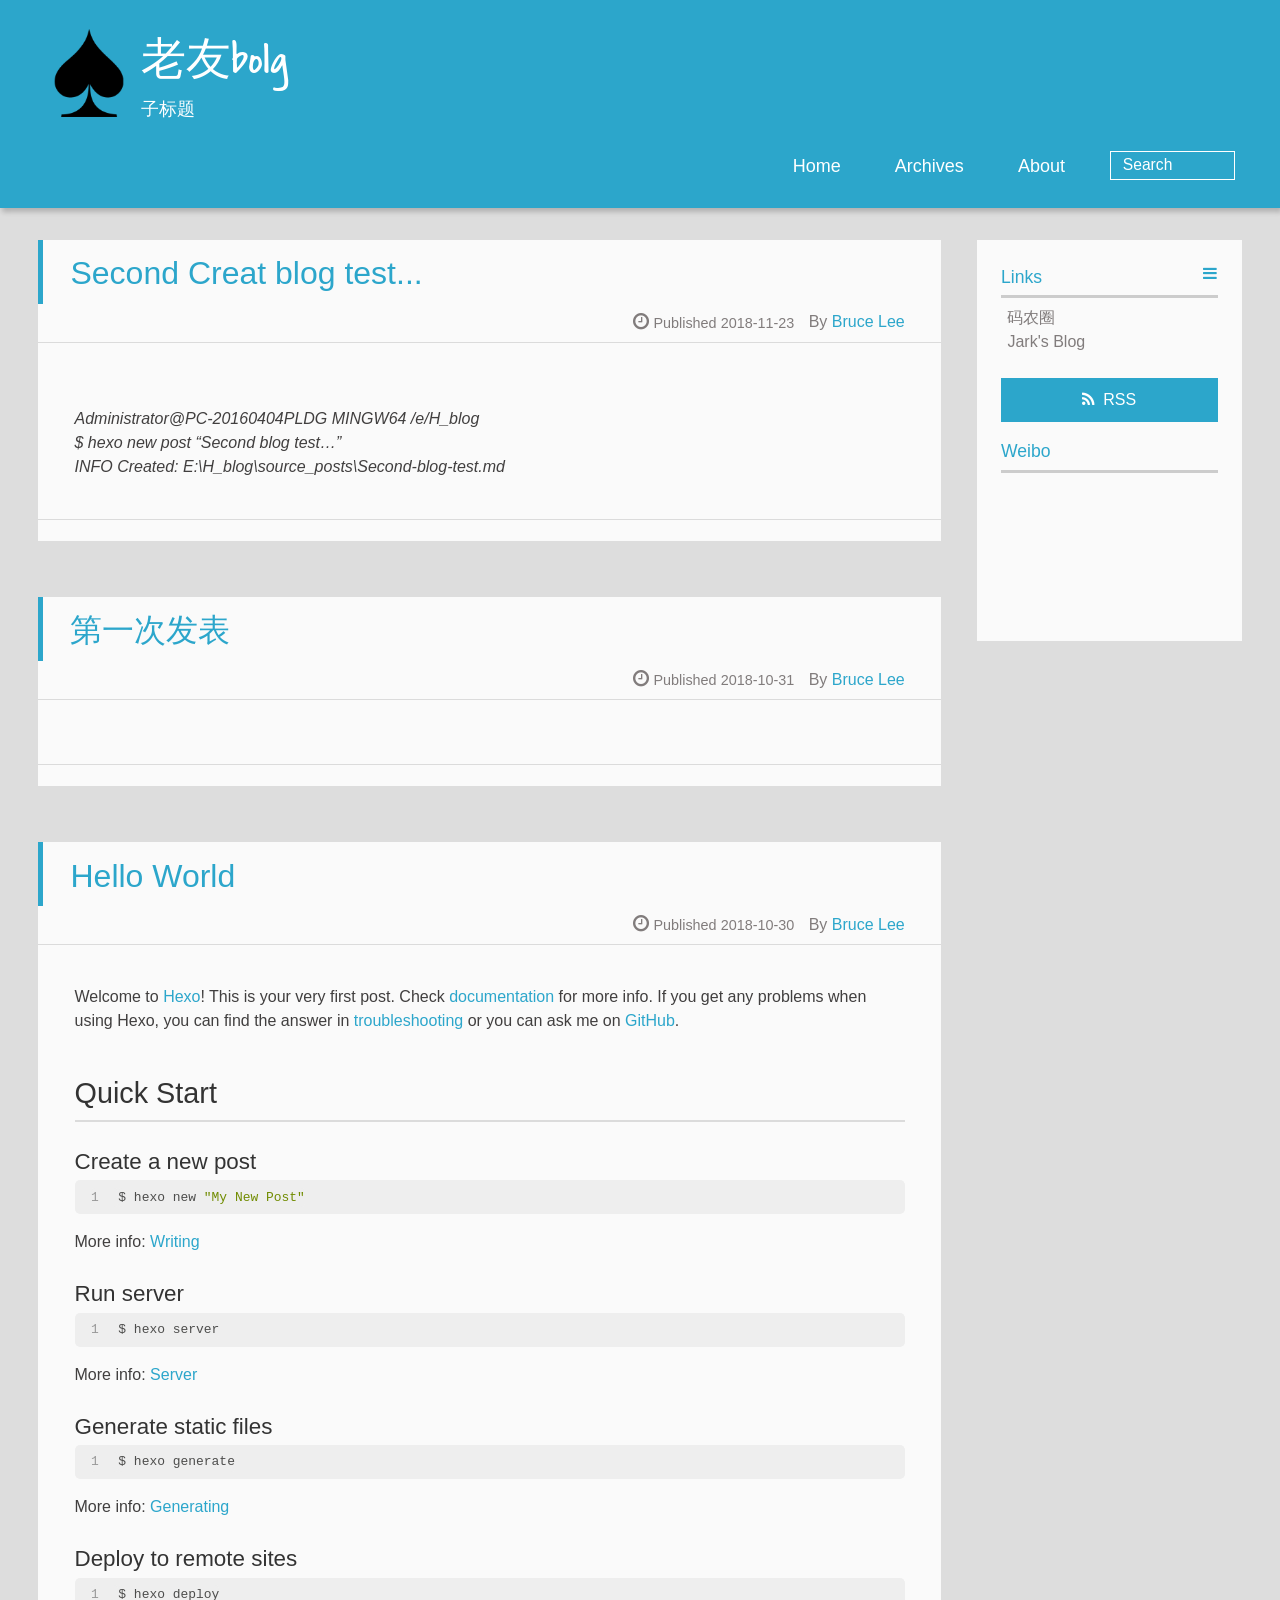
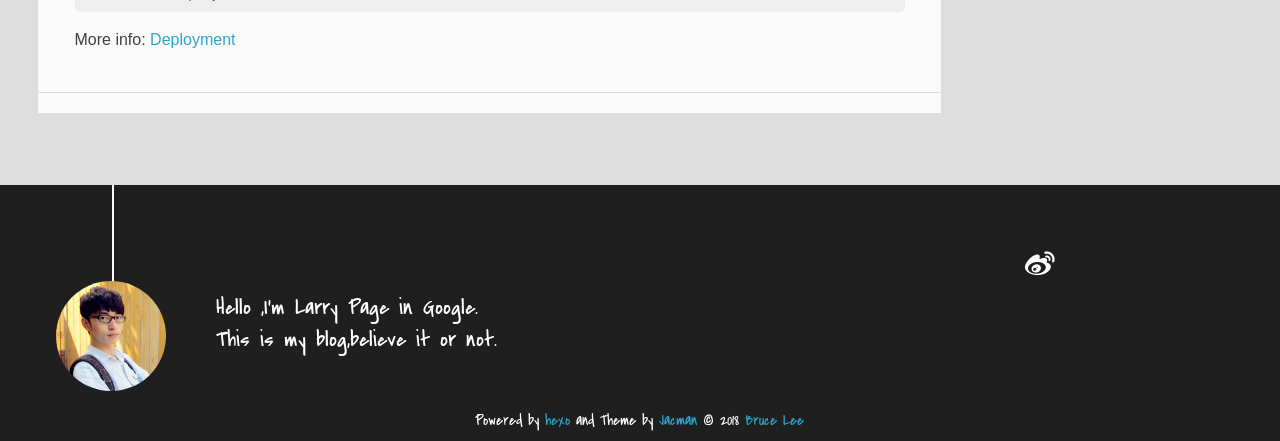
<file: index.html>
<!DOCTYPE HTML>
<html>
<head><meta name="generator" content="Hexo 3.8.0">
  <meta charset="UTF-8">
  
    <title>老友bolg</title>
    <meta name="viewport" content="width=device-width, initial-scale=1,user-scalable=no">
    
    <meta name="author" content="Bruce Lee">
    

    
    <meta name="description" content="描述。。。">
<meta name="keywords" content="关键字">
<meta property="og:type" content="website">
<meta property="og:title" content="老友bolg">
<meta property="og:url" content="http://yoursite.com/index.html">
<meta property="og:site_name" content="老友bolg">
<meta property="og:description" content="描述。。。">
<meta property="og:locale" content="default">
<meta name="twitter:card" content="summary">
<meta name="twitter:title" content="老友bolg">
<meta name="twitter:description" content="描述。。。">

    
    <link rel="alternative" href="/atom.xml" title="老友bolg" type="application/atom+xml">
    
    
    <link rel="icon" href="/img/favicon.ico">
    
    
    <link rel="apple-touch-icon" href="/img/jacman.jpg">
    <link rel="apple-touch-icon-precomposed" href="/img/jacman.jpg">
    
    <link rel="stylesheet" href="/css/style.css">
</head>
</html>
  <body>
    <header>
      
<div>
		
			<div id="imglogo">
				<a href="/"><img src="/img/logo.png" alt="老友bolg" title="老友bolg"></a>
			</div>
			
			<div id="textlogo">
				<h1 class="site-name"><a href="/" title="老友bolg">老友bolg</a></h1>
				<h2 class="blog-motto">子标题</h2>
			</div>
			<div class="navbar"><a class="navbutton navmobile" href="#" title="Menu">
			</a></div>
			<nav class="animated">
				<ul>
					<ul>
					 
						<li><a href="/">Home</a></li>
					
						<li><a href="/archives">Archives</a></li>
					
						<li><a href="/about">About</a></li>
					
					<li>
 					
					<form class="search" action="//google.com/search" method="get" accept-charset="utf-8">
						<label>Search</label>
						<input type="search" id="search" name="q" autocomplete="off" maxlength="20" placeholder="Search">
						<input type="hidden" name="q" value="site:yoursite.com">
					</form>
					
					</li>
				</ul>
			</ul></nav>			
</div>
    </header>
    <div id="container">
      <div id="main">

   
    
    <article class="post-expand post" itemprop="articleBody"> 
        <header class="article-info clearfix">
  <h1 itemprop="name">
    
      <a href="/2018/11/23/Second-blog-test/" title="Second Creat blog test..." itemprop="url">Second Creat blog test...</a>
  </h1>
  <p class="article-author">By
       
		<a href="/about" title="Bruce Lee" target="_blank" itemprop="author">Bruce Lee</a>
		
  </p><p class="article-time">
    <time datetime="2018-11-23T06:58:13.000Z" itemprop="datePublished"> Published 2018-11-23</time>
    
  </p>
</header>
    <div class="article-content">
        
        <p><em><br>Administrator@PC-20160404PLDG MINGW64 /e/H_blog<br>$ hexo new post “Second blog test…”<br>INFO  Created: E:\H_blog\source_posts\Second-blog-test.md
</em></p>

        
        
        <p class="article-more-link">
          
       </p>
    </div>
    <footer class="article-footer clearfix">
<div class="article-catetags">


</div>




<div class="comments-count">
	
</div>

</footer>


    </article>






   
    
    <article class="post-expand post" itemprop="articleBody"> 
        <header class="article-info clearfix">
  <h1 itemprop="name">
    
      <a href="/2018/10/31/第一次发表/" title="第一次发表" itemprop="url">第一次发表</a>
  </h1>
  <p class="article-author">By
       
		<a href="/about" title="Bruce Lee" target="_blank" itemprop="author">Bruce Lee</a>
		
  </p><p class="article-time">
    <time datetime="2018-10-31T01:39:50.000Z" itemprop="datePublished"> Published 2018-10-31</time>
    
  </p>
</header>
    <div class="article-content">
        
        
        
        
        <p class="article-more-link">
          
       </p>
    </div>
    <footer class="article-footer clearfix">
<div class="article-catetags">


</div>




<div class="comments-count">
	
</div>

</footer>


    </article>






   
    
    <article class="post-expand post" itemprop="articleBody"> 
        <header class="article-info clearfix">
  <h1 itemprop="name">
    
      <a href="/2018/10/30/hello-world/" title="Hello World" itemprop="url">Hello World</a>
  </h1>
  <p class="article-author">By
       
		<a href="/about" title="Bruce Lee" target="_blank" itemprop="author">Bruce Lee</a>
		
  </p><p class="article-time">
    <time datetime="2018-10-30T05:15:51.154Z" itemprop="datePublished"> Published 2018-10-30</time>
    
  </p>
</header>
    <div class="article-content">
        
        <p>Welcome to <a href="https://hexo.io/" target="_blank" rel="noopener">Hexo</a>! This is your very first post. Check <a href="https://hexo.io/docs/" target="_blank" rel="noopener">documentation</a> for more info. If you get any problems when using Hexo, you can find the answer in <a href="https://hexo.io/docs/troubleshooting.html" target="_blank" rel="noopener">troubleshooting</a> or you can ask me on <a href="https://github.com/hexojs/hexo/issues" target="_blank" rel="noopener">GitHub</a>.</p>
<h2 id="Quick-Start"><a href="#Quick-Start" class="headerlink" title="Quick Start"></a>Quick Start</h2><h3 id="Create-a-new-post"><a href="#Create-a-new-post" class="headerlink" title="Create a new post"></a>Create a new post</h3><figure class="highlight bash"><table><tr><td class="gutter"><pre><span class="line">1</span><br></pre></td><td class="code"><pre><span class="line">$ hexo new <span class="string">"My New Post"</span></span><br></pre></td></tr></table></figure>
<p>More info: <a href="https://hexo.io/docs/writing.html" target="_blank" rel="noopener">Writing</a></p>
<h3 id="Run-server"><a href="#Run-server" class="headerlink" title="Run server"></a>Run server</h3><figure class="highlight bash"><table><tr><td class="gutter"><pre><span class="line">1</span><br></pre></td><td class="code"><pre><span class="line">$ hexo server</span><br></pre></td></tr></table></figure>
<p>More info: <a href="https://hexo.io/docs/server.html" target="_blank" rel="noopener">Server</a></p>
<h3 id="Generate-static-files"><a href="#Generate-static-files" class="headerlink" title="Generate static files"></a>Generate static files</h3><figure class="highlight bash"><table><tr><td class="gutter"><pre><span class="line">1</span><br></pre></td><td class="code"><pre><span class="line">$ hexo generate</span><br></pre></td></tr></table></figure>
<p>More info: <a href="https://hexo.io/docs/generating.html" target="_blank" rel="noopener">Generating</a></p>
<h3 id="Deploy-to-remote-sites"><a href="#Deploy-to-remote-sites" class="headerlink" title="Deploy to remote sites"></a>Deploy to remote sites</h3><figure class="highlight bash"><table><tr><td class="gutter"><pre><span class="line">1</span><br></pre></td><td class="code"><pre><span class="line">$ hexo deploy</span><br></pre></td></tr></table></figure>
<p>More info: <a href="https://hexo.io/docs/deployment.html" target="_blank" rel="noopener">Deployment</a></p>

        
        
        <p class="article-more-link">
          
       </p>
    </div>
    <footer class="article-footer clearfix">
<div class="article-catetags">


</div>




<div class="comments-count">
	
</div>

</footer>


    </article>







</div>
      <div class="openaside"><a class="navbutton" href="#" title="Show Sidebar"></a></div>

<div id="asidepart">
<div class="closeaside"><a class="closebutton" href="#" title="Hide Sidebar"></a></div>
<aside class="clearfix">

  


  

  

  <div class="linkslist">
  <p class="asidetitle">Links</p>
    <ul>
        
          <li>
            
            	<a href="https://coderq.com" target="_blank" title="一个面向程序员交流分享的新一代社区">码农圈</a>
            
          </li>
        
          <li>
            
            	<a href="http://wuchong.me" target="_blank" title="Jark&#39;s Blog">Jark&#39;s Blog</a>
            
          </li>
        
    </ul>
</div>

  


  <div class="rsspart">
	<a href="/atom.xml" target="_blank" title="rss">RSS</a>
</div>

  <div class="weiboshow">
  <p class="asidetitle">Weibo</p>
    <iframe width="100%" height="119" class="share_self" frameborder="0" scrolling="no" src="http://widget.weibo.com/weiboshow/index.php?language=&width=0&height=119&fansRow=2&ptype=1&speed=0&skin=9&isTitle=1&noborder=1&isWeibo=0&isFans=0&uid=&verifier=b3593ceb&dpc=1"></iframe>
</div>


</aside>
</div>
    </div>
    <footer><div id="footer">
	
	<div class="line">
		<span></span>
		<div class="author"></div>
	</div>
	
	
	<section class="info">
		<p> Hello ,I&#39;m Larry Page in Google. <br>
			This is my blog,believe it or not.</p>
	</section>
	 
	<div class="social-font">
		
		<a href="http://weibo.com/2176287895" target="_blank" class="icon-weibo" title="微博"></a>
		
		
		
		
		
		
		
		
		
		
	</div>
			
		

		<p class="copyright">
		Powered by <a href="http://hexo.io" target="_blank" title="hexo">hexo</a> and Theme by <a href="https://github.com/wuchong/jacman" target="_blank" title="Jacman">Jacman</a> © 2018 
		
		<a href="/about" target="_blank" title="Bruce Lee">Bruce Lee</a>
		
		
		</p>
</div>
</footer>
    <script src="/js/jquery-2.0.3.min.js"></script>
<script src="/js/jquery.imagesloaded.min.js"></script>
<script src="/js/gallery.js"></script>
<script src="/js/jquery.qrcode-0.12.0.min.js"></script>

<script type="text/javascript">
$(document).ready(function(){ 
  $('.navbar').click(function(){
    $('header nav').toggleClass('shownav');
  });
  var myWidth = 0;
  function getSize(){
    if( typeof( window.innerWidth ) == 'number' ) {
      myWidth = window.innerWidth;
    } else if( document.documentElement && document.documentElement.clientWidth) {
      myWidth = document.documentElement.clientWidth;
    };
  };
  var m = $('#main'),
      a = $('#asidepart'),
      c = $('.closeaside'),
      o = $('.openaside');
  c.click(function(){
    a.addClass('fadeOut').css('display', 'none');
    o.css('display', 'block').addClass('fadeIn');
    m.addClass('moveMain');
  });
  o.click(function(){
    o.css('display', 'none').removeClass('beforeFadeIn');
    a.css('display', 'block').removeClass('fadeOut').addClass('fadeIn');      
    m.removeClass('moveMain');
  });
  $(window).scroll(function(){
    o.css("top",Math.max(80,260-$(this).scrollTop()));
  });
  
  $(window).resize(function(){
    getSize(); 
    if (myWidth >= 1024) {
      $('header nav').removeClass('shownav');
    }else{
      m.removeClass('moveMain');
      a.css('display', 'block').removeClass('fadeOut');
      o.css('display', 'none');
        
    }
  });
});
</script>












<link rel="stylesheet" href="/fancybox/jquery.fancybox.css" media="screen" type="text/css">
<script src="/fancybox/jquery.fancybox.pack.js"></script>
<script type="text/javascript">
$(document).ready(function(){ 
  $('.article-content').each(function(i){
    $(this).find('img').each(function(){
      if ($(this).parent().hasClass('fancybox')) return;
      var alt = this.alt;
      if (alt) $(this).after('<span class="caption">' + alt + '</span>');
      $(this).wrap('<a href="' + this.src + '" title="' + alt + '" class="fancybox"></a>');
    });
    $(this).find('.fancybox').each(function(){
      $(this).attr('rel', 'article' + i);
    });
  });
  if($.fancybox){
    $('.fancybox').fancybox();
  }
}); 
</script>



<!-- Analytics Begin -->



<script>
var _hmt = _hmt || [];
(function() {
  var hm = document.createElement("script");
  hm.src = "//hm.baidu.com/hm.js?e6d1f421bbc9962127a50488f9ed37d1";
  var s = document.getElementsByTagName("script")[0]; 
  s.parentNode.insertBefore(hm, s);
})();
</script>



<!-- Analytics End -->

<!-- Totop Begin -->

	<div id="totop">
	<a title="Back to Top"><img src="/img/scrollup.png"></a>
	</div>
	<script src="/js/totop.js"></script>

<!-- Totop End -->

<!-- MathJax Begin -->
<!-- mathjax config similar to math.stackexchange -->


<!-- MathJax End -->

<!-- Tiny_search Begin -->

<!-- Tiny_search End -->

  </body>
 </html>
</file>
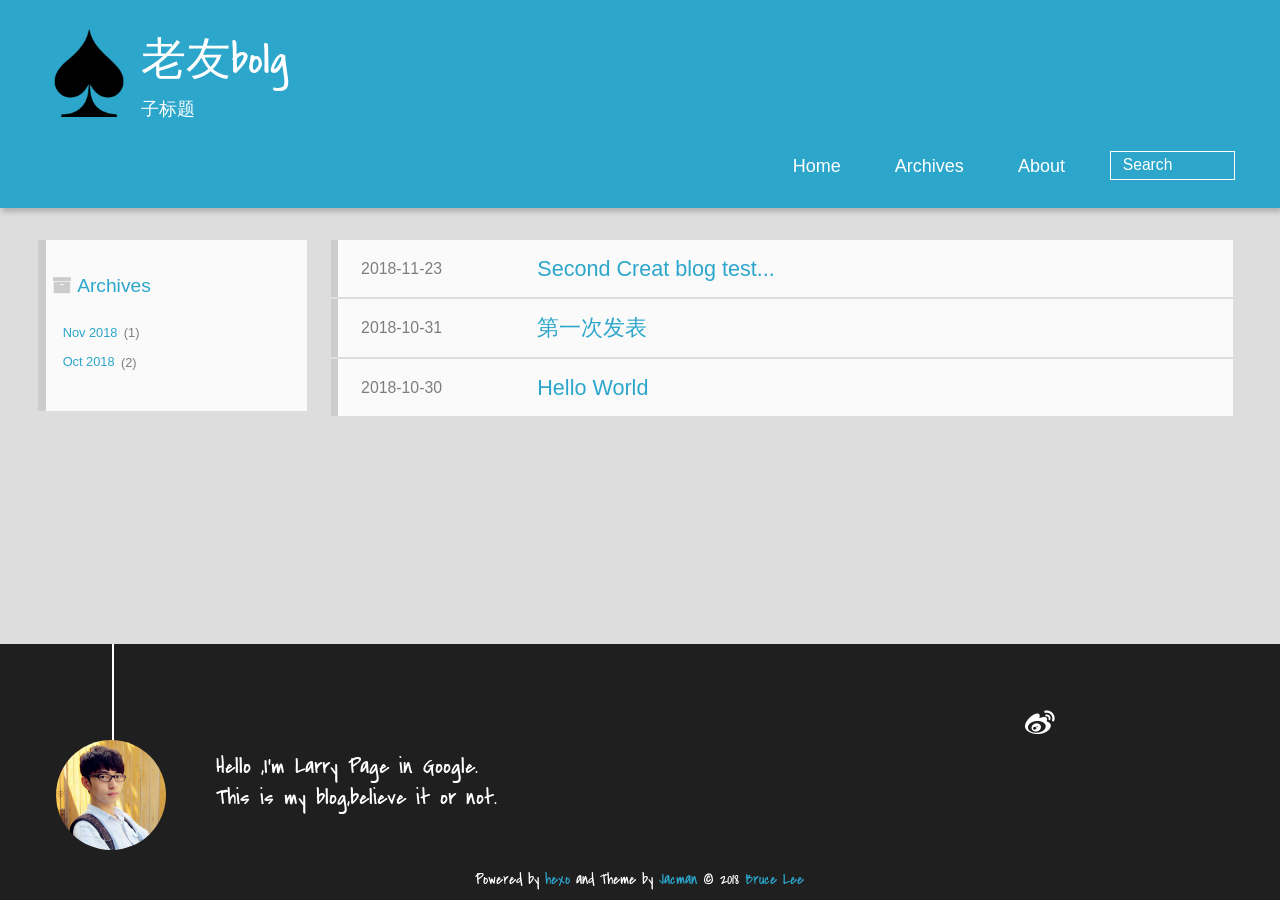
<file: archives/index.html>
<!DOCTYPE HTML>
<html>
<head><meta name="generator" content="Hexo 3.8.0">
  <meta charset="UTF-8">
  
    <title>Archives | 老友bolg</title>
    <meta name="viewport" content="width=device-width, initial-scale=1,user-scalable=no">
    
    <meta name="author" content="Bruce Lee">
    

    
    <meta name="description" content="描述。。。">
<meta name="keywords" content="关键字">
<meta property="og:type" content="website">
<meta property="og:title" content="老友bolg">
<meta property="og:url" content="http://yoursite.com/archives/index.html">
<meta property="og:site_name" content="老友bolg">
<meta property="og:description" content="描述。。。">
<meta property="og:locale" content="default">
<meta name="twitter:card" content="summary">
<meta name="twitter:title" content="老友bolg">
<meta name="twitter:description" content="描述。。。">

    
    <link rel="alternative" href="/atom.xml" title="老友bolg" type="application/atom+xml">
    
    
    <link rel="icon" href="/img/favicon.ico">
    
    
    <link rel="apple-touch-icon" href="/img/jacman.jpg">
    <link rel="apple-touch-icon-precomposed" href="/img/jacman.jpg">
    
    <link rel="stylesheet" href="/css/style.css">
</head>
</html>
    <body>
      <header>
        
<div>
		
			<div id="imglogo">
				<a href="/"><img src="/img/logo.png" alt="老友bolg" title="老友bolg"></a>
			</div>
			
			<div id="textlogo">
				<h1 class="site-name"><a href="/" title="老友bolg">老友bolg</a></h1>
				<h2 class="blog-motto">子标题</h2>
			</div>
			<div class="navbar"><a class="navbutton navmobile" href="#" title="Menu">
			</a></div>
			<nav class="animated">
				<ul>
					<ul>
					 
						<li><a href="/">Home</a></li>
					
						<li><a href="/archives">Archives</a></li>
					
						<li><a href="/about">About</a></li>
					
					<li>
 					
					<form class="search" action="//google.com/search" method="get" accept-charset="utf-8">
						<label>Search</label>
						<input type="search" id="search" name="q" autocomplete="off" maxlength="20" placeholder="Search">
						<input type="hidden" name="q" value="site:yoursite.com">
					</form>
					
					</li>
				</ul>
			</ul></nav>			
</div>
      </header>
      <div id="container">
        

<div class="archive-title">
  <h2 class="archive-icon">Archives</h2>
  
  <div class="archiveslist archive-float clearfix">
   <ul class="archive-list"><li class="archive-list-item"><a class="archive-list-link" href="/archives/2018/11/">Nov 2018</a><span class="archive-list-count">1</span></li><li class="archive-list-item"><a class="archive-list-link" href="/archives/2018/10/">Oct 2018</a><span class="archive-list-count">2</span></li></ul>
 </div>
  
</div>
<div id="main" class="archive-part clearfix">
  <div id="archive-page">

  <section class="post" itemscope="" itemprop="blogPost">
  
    <a href="/2018/11/23/Second-blog-test/" title="Second Creat blog test..." itemprop="url">
  

    <time datetime="2018-11-23T06:58:13.000Z" itemprop="datePublished">2018-11-23</time>


    <h1 itemprop="name">Second Creat blog test...</h1>

  </a>
</section>

  <section class="post" itemscope="" itemprop="blogPost">
  
    <a href="/2018/10/31/第一次发表/" title="第一次发表" itemprop="url">
  

    <time datetime="2018-10-31T01:39:50.000Z" itemprop="datePublished">2018-10-31</time>


    <h1 itemprop="name">第一次发表</h1>

  </a>
</section>

  <section class="post" itemscope="" itemprop="blogPost">
  
    <a href="/2018/10/30/hello-world/" title="Hello World" itemprop="url">
  

    <time datetime="2018-10-30T05:15:51.154Z" itemprop="datePublished">2018-10-30</time>


    <h1 itemprop="name">Hello World</h1>

  </a>
</section>


  </div>
</div>

      </div>
      <footer><div id="footer">
	
	<div class="line">
		<span></span>
		<div class="author"></div>
	</div>
	
	
	<section class="info">
		<p> Hello ,I&#39;m Larry Page in Google. <br>
			This is my blog,believe it or not.</p>
	</section>
	 
	<div class="social-font">
		
		<a href="http://weibo.com/2176287895" target="_blank" class="icon-weibo" title="微博"></a>
		
		
		
		
		
		
		
		
		
		
	</div>
			
		

		<p class="copyright">
		Powered by <a href="http://hexo.io" target="_blank" title="hexo">hexo</a> and Theme by <a href="https://github.com/wuchong/jacman" target="_blank" title="Jacman">Jacman</a> © 2018 
		
		<a href="/about" target="_blank" title="Bruce Lee">Bruce Lee</a>
		
		
		</p>
</div>
</footer>
      <script src="/js/jquery-2.0.3.min.js"></script>
<script src="/js/jquery.imagesloaded.min.js"></script>
<script src="/js/gallery.js"></script>
<script src="/js/jquery.qrcode-0.12.0.min.js"></script>

<script type="text/javascript">
$(document).ready(function(){ 
  $('.navbar').click(function(){
    $('header nav').toggleClass('shownav');
  });
  var myWidth = 0;
  function getSize(){
    if( typeof( window.innerWidth ) == 'number' ) {
      myWidth = window.innerWidth;
    } else if( document.documentElement && document.documentElement.clientWidth) {
      myWidth = document.documentElement.clientWidth;
    };
  };
  var m = $('#main'),
      a = $('#asidepart'),
      c = $('.closeaside'),
      o = $('.openaside');
  c.click(function(){
    a.addClass('fadeOut').css('display', 'none');
    o.css('display', 'block').addClass('fadeIn');
    m.addClass('moveMain');
  });
  o.click(function(){
    o.css('display', 'none').removeClass('beforeFadeIn');
    a.css('display', 'block').removeClass('fadeOut').addClass('fadeIn');      
    m.removeClass('moveMain');
  });
  $(window).scroll(function(){
    o.css("top",Math.max(80,260-$(this).scrollTop()));
  });
  
  $(window).resize(function(){
    getSize(); 
    if (myWidth >= 1024) {
      $('header nav').removeClass('shownav');
    }else{
      m.removeClass('moveMain');
      a.css('display', 'block').removeClass('fadeOut');
      o.css('display', 'none');
        
    }
  });
});
</script>












<link rel="stylesheet" href="/fancybox/jquery.fancybox.css" media="screen" type="text/css">
<script src="/fancybox/jquery.fancybox.pack.js"></script>
<script type="text/javascript">
$(document).ready(function(){ 
  $('.article-content').each(function(i){
    $(this).find('img').each(function(){
      if ($(this).parent().hasClass('fancybox')) return;
      var alt = this.alt;
      if (alt) $(this).after('<span class="caption">' + alt + '</span>');
      $(this).wrap('<a href="' + this.src + '" title="' + alt + '" class="fancybox"></a>');
    });
    $(this).find('.fancybox').each(function(){
      $(this).attr('rel', 'article' + i);
    });
  });
  if($.fancybox){
    $('.fancybox').fancybox();
  }
}); 
</script>



<!-- Analytics Begin -->



<script>
var _hmt = _hmt || [];
(function() {
  var hm = document.createElement("script");
  hm.src = "//hm.baidu.com/hm.js?e6d1f421bbc9962127a50488f9ed37d1";
  var s = document.getElementsByTagName("script")[0]; 
  s.parentNode.insertBefore(hm, s);
})();
</script>



<!-- Analytics End -->

<!-- Totop Begin -->

	<div id="totop">
	<a title="Back to Top"><img src="/img/scrollup.png"></a>
	</div>
	<script src="/js/totop.js"></script>

<!-- Totop End -->

<!-- MathJax Begin -->
<!-- mathjax config similar to math.stackexchange -->


<!-- MathJax End -->

<!-- Tiny_search Begin -->

<!-- Tiny_search End -->

    </body>
   </html>
</file>
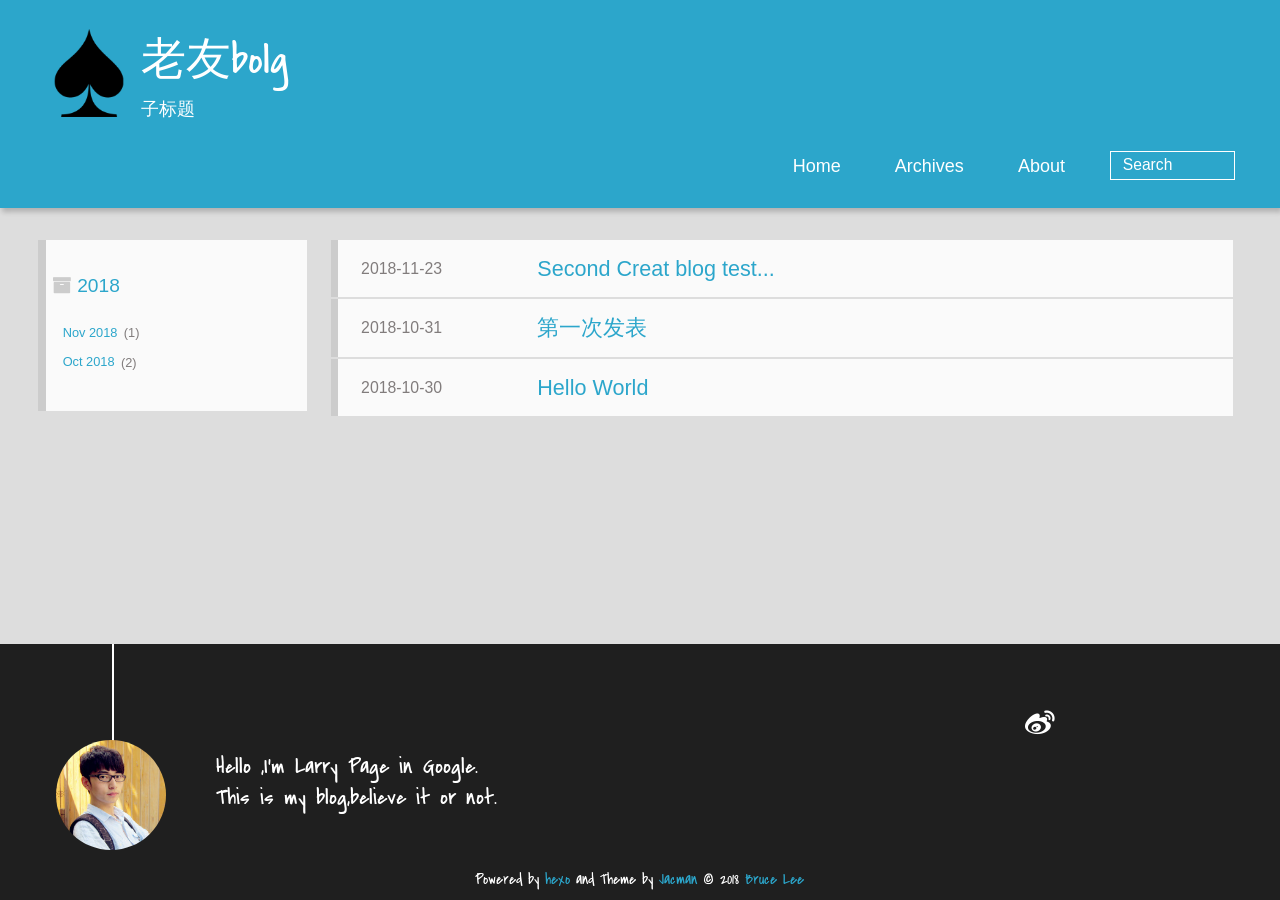
<file: archives/2018/index.html>
<!DOCTYPE HTML>
<html>
<head><meta name="generator" content="Hexo 3.8.0">
  <meta charset="UTF-8">
  
    <title>Archives: 2018 | 老友bolg</title>
    <meta name="viewport" content="width=device-width, initial-scale=1,user-scalable=no">
    
    <meta name="author" content="Bruce Lee">
    

    
    <meta name="description" content="描述。。。">
<meta name="keywords" content="关键字">
<meta property="og:type" content="website">
<meta property="og:title" content="老友bolg">
<meta property="og:url" content="http://yoursite.com/archives/2018/index.html">
<meta property="og:site_name" content="老友bolg">
<meta property="og:description" content="描述。。。">
<meta property="og:locale" content="default">
<meta name="twitter:card" content="summary">
<meta name="twitter:title" content="老友bolg">
<meta name="twitter:description" content="描述。。。">

    
    <link rel="alternative" href="/atom.xml" title="老友bolg" type="application/atom+xml">
    
    
    <link rel="icon" href="/img/favicon.ico">
    
    
    <link rel="apple-touch-icon" href="/img/jacman.jpg">
    <link rel="apple-touch-icon-precomposed" href="/img/jacman.jpg">
    
    <link rel="stylesheet" href="/css/style.css">
</head>
</html>
    <body>
      <header>
        
<div>
		
			<div id="imglogo">
				<a href="/"><img src="/img/logo.png" alt="老友bolg" title="老友bolg"></a>
			</div>
			
			<div id="textlogo">
				<h1 class="site-name"><a href="/" title="老友bolg">老友bolg</a></h1>
				<h2 class="blog-motto">子标题</h2>
			</div>
			<div class="navbar"><a class="navbutton navmobile" href="#" title="Menu">
			</a></div>
			<nav class="animated">
				<ul>
					<ul>
					 
						<li><a href="/">Home</a></li>
					
						<li><a href="/archives">Archives</a></li>
					
						<li><a href="/about">About</a></li>
					
					<li>
 					
					<form class="search" action="//google.com/search" method="get" accept-charset="utf-8">
						<label>Search</label>
						<input type="search" id="search" name="q" autocomplete="off" maxlength="20" placeholder="Search">
						<input type="hidden" name="q" value="site:yoursite.com">
					</form>
					
					</li>
				</ul>
			</ul></nav>			
</div>
      </header>
      <div id="container">
        

<div class="archive-title">
  <h2 class="archive-icon">2018</h2>
  
  <div class="archiveslist archive-float clearfix">
   <ul class="archive-list"><li class="archive-list-item"><a class="archive-list-link" href="/archives/2018/11/">Nov 2018</a><span class="archive-list-count">1</span></li><li class="archive-list-item"><a class="archive-list-link" href="/archives/2018/10/">Oct 2018</a><span class="archive-list-count">2</span></li></ul>
 </div>
  
</div>
<div id="main" class="archive-part clearfix">
  <div id="archive-page">

  <section class="post" itemscope="" itemprop="blogPost">
  
    <a href="/2018/11/23/Second-blog-test/" title="Second Creat blog test..." itemprop="url">
  

    <time datetime="2018-11-23T06:58:13.000Z" itemprop="datePublished">2018-11-23</time>


    <h1 itemprop="name">Second Creat blog test...</h1>

  </a>
</section>

  <section class="post" itemscope="" itemprop="blogPost">
  
    <a href="/2018/10/31/第一次发表/" title="第一次发表" itemprop="url">
  

    <time datetime="2018-10-31T01:39:50.000Z" itemprop="datePublished">2018-10-31</time>


    <h1 itemprop="name">第一次发表</h1>

  </a>
</section>

  <section class="post" itemscope="" itemprop="blogPost">
  
    <a href="/2018/10/30/hello-world/" title="Hello World" itemprop="url">
  

    <time datetime="2018-10-30T05:15:51.154Z" itemprop="datePublished">2018-10-30</time>


    <h1 itemprop="name">Hello World</h1>

  </a>
</section>


  </div>
</div>

      </div>
      <footer><div id="footer">
	
	<div class="line">
		<span></span>
		<div class="author"></div>
	</div>
	
	
	<section class="info">
		<p> Hello ,I&#39;m Larry Page in Google. <br>
			This is my blog,believe it or not.</p>
	</section>
	 
	<div class="social-font">
		
		<a href="http://weibo.com/2176287895" target="_blank" class="icon-weibo" title="微博"></a>
		
		
		
		
		
		
		
		
		
		
	</div>
			
		

		<p class="copyright">
		Powered by <a href="http://hexo.io" target="_blank" title="hexo">hexo</a> and Theme by <a href="https://github.com/wuchong/jacman" target="_blank" title="Jacman">Jacman</a> © 2018 
		
		<a href="/about" target="_blank" title="Bruce Lee">Bruce Lee</a>
		
		
		</p>
</div>
</footer>
      <script src="/js/jquery-2.0.3.min.js"></script>
<script src="/js/jquery.imagesloaded.min.js"></script>
<script src="/js/gallery.js"></script>
<script src="/js/jquery.qrcode-0.12.0.min.js"></script>

<script type="text/javascript">
$(document).ready(function(){ 
  $('.navbar').click(function(){
    $('header nav').toggleClass('shownav');
  });
  var myWidth = 0;
  function getSize(){
    if( typeof( window.innerWidth ) == 'number' ) {
      myWidth = window.innerWidth;
    } else if( document.documentElement && document.documentElement.clientWidth) {
      myWidth = document.documentElement.clientWidth;
    };
  };
  var m = $('#main'),
      a = $('#asidepart'),
      c = $('.closeaside'),
      o = $('.openaside');
  c.click(function(){
    a.addClass('fadeOut').css('display', 'none');
    o.css('display', 'block').addClass('fadeIn');
    m.addClass('moveMain');
  });
  o.click(function(){
    o.css('display', 'none').removeClass('beforeFadeIn');
    a.css('display', 'block').removeClass('fadeOut').addClass('fadeIn');      
    m.removeClass('moveMain');
  });
  $(window).scroll(function(){
    o.css("top",Math.max(80,260-$(this).scrollTop()));
  });
  
  $(window).resize(function(){
    getSize(); 
    if (myWidth >= 1024) {
      $('header nav').removeClass('shownav');
    }else{
      m.removeClass('moveMain');
      a.css('display', 'block').removeClass('fadeOut');
      o.css('display', 'none');
        
    }
  });
});
</script>












<link rel="stylesheet" href="/fancybox/jquery.fancybox.css" media="screen" type="text/css">
<script src="/fancybox/jquery.fancybox.pack.js"></script>
<script type="text/javascript">
$(document).ready(function(){ 
  $('.article-content').each(function(i){
    $(this).find('img').each(function(){
      if ($(this).parent().hasClass('fancybox')) return;
      var alt = this.alt;
      if (alt) $(this).after('<span class="caption">' + alt + '</span>');
      $(this).wrap('<a href="' + this.src + '" title="' + alt + '" class="fancybox"></a>');
    });
    $(this).find('.fancybox').each(function(){
      $(this).attr('rel', 'article' + i);
    });
  });
  if($.fancybox){
    $('.fancybox').fancybox();
  }
}); 
</script>



<!-- Analytics Begin -->



<script>
var _hmt = _hmt || [];
(function() {
  var hm = document.createElement("script");
  hm.src = "//hm.baidu.com/hm.js?e6d1f421bbc9962127a50488f9ed37d1";
  var s = document.getElementsByTagName("script")[0]; 
  s.parentNode.insertBefore(hm, s);
})();
</script>



<!-- Analytics End -->

<!-- Totop Begin -->

	<div id="totop">
	<a title="Back to Top"><img src="/img/scrollup.png"></a>
	</div>
	<script src="/js/totop.js"></script>

<!-- Totop End -->

<!-- MathJax Begin -->
<!-- mathjax config similar to math.stackexchange -->


<!-- MathJax End -->

<!-- Tiny_search Begin -->

<!-- Tiny_search End -->

    </body>
   </html>
</file>
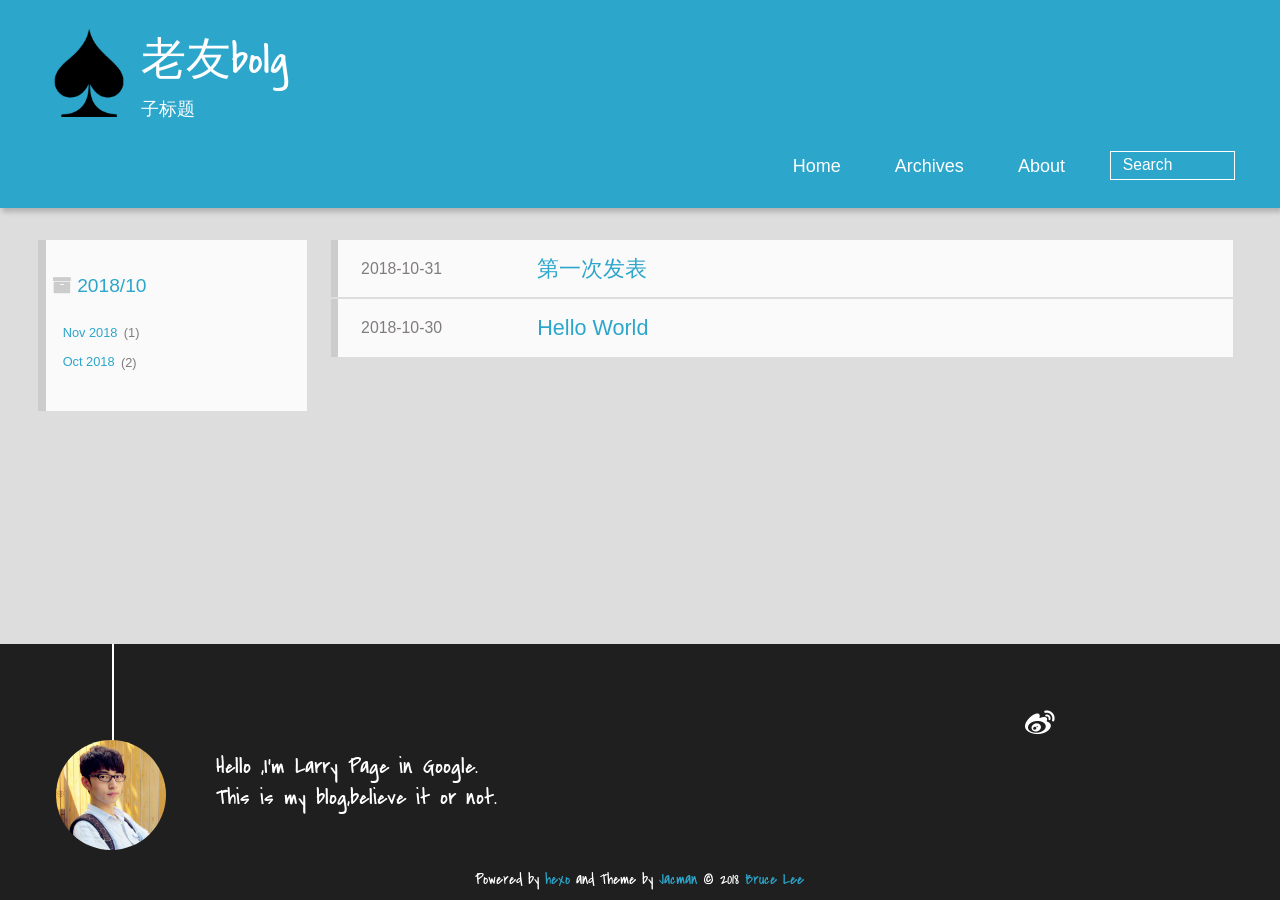
<file: archives/2018/10/index.html>
<!DOCTYPE HTML>
<html>
<head><meta name="generator" content="Hexo 3.8.0">
  <meta charset="UTF-8">
  
    <title>Archives: 2018/10 | 老友bolg</title>
    <meta name="viewport" content="width=device-width, initial-scale=1,user-scalable=no">
    
    <meta name="author" content="Bruce Lee">
    

    
    <meta name="description" content="描述。。。">
<meta name="keywords" content="关键字">
<meta property="og:type" content="website">
<meta property="og:title" content="老友bolg">
<meta property="og:url" content="http://yoursite.com/archives/2018/10/index.html">
<meta property="og:site_name" content="老友bolg">
<meta property="og:description" content="描述。。。">
<meta property="og:locale" content="default">
<meta name="twitter:card" content="summary">
<meta name="twitter:title" content="老友bolg">
<meta name="twitter:description" content="描述。。。">

    
    <link rel="alternative" href="/atom.xml" title="老友bolg" type="application/atom+xml">
    
    
    <link rel="icon" href="/img/favicon.ico">
    
    
    <link rel="apple-touch-icon" href="/img/jacman.jpg">
    <link rel="apple-touch-icon-precomposed" href="/img/jacman.jpg">
    
    <link rel="stylesheet" href="/css/style.css">
</head>
</html>
    <body>
      <header>
        
<div>
		
			<div id="imglogo">
				<a href="/"><img src="/img/logo.png" alt="老友bolg" title="老友bolg"></a>
			</div>
			
			<div id="textlogo">
				<h1 class="site-name"><a href="/" title="老友bolg">老友bolg</a></h1>
				<h2 class="blog-motto">子标题</h2>
			</div>
			<div class="navbar"><a class="navbutton navmobile" href="#" title="Menu">
			</a></div>
			<nav class="animated">
				<ul>
					<ul>
					 
						<li><a href="/">Home</a></li>
					
						<li><a href="/archives">Archives</a></li>
					
						<li><a href="/about">About</a></li>
					
					<li>
 					
					<form class="search" action="//google.com/search" method="get" accept-charset="utf-8">
						<label>Search</label>
						<input type="search" id="search" name="q" autocomplete="off" maxlength="20" placeholder="Search">
						<input type="hidden" name="q" value="site:yoursite.com">
					</form>
					
					</li>
				</ul>
			</ul></nav>			
</div>
      </header>
      <div id="container">
        

<div class="archive-title">
  <h2 class="archive-icon">2018/10</h2>
  
  <div class="archiveslist archive-float clearfix">
   <ul class="archive-list"><li class="archive-list-item"><a class="archive-list-link" href="/archives/2018/11/">Nov 2018</a><span class="archive-list-count">1</span></li><li class="archive-list-item"><a class="archive-list-link" href="/archives/2018/10/">Oct 2018</a><span class="archive-list-count">2</span></li></ul>
 </div>
  
</div>
<div id="main" class="archive-part clearfix">
  <div id="archive-page">

  <section class="post" itemscope="" itemprop="blogPost">
  
    <a href="/2018/10/31/第一次发表/" title="第一次发表" itemprop="url">
  

    <time datetime="2018-10-31T01:39:50.000Z" itemprop="datePublished">2018-10-31</time>


    <h1 itemprop="name">第一次发表</h1>

  </a>
</section>

  <section class="post" itemscope="" itemprop="blogPost">
  
    <a href="/2018/10/30/hello-world/" title="Hello World" itemprop="url">
  

    <time datetime="2018-10-30T05:15:51.154Z" itemprop="datePublished">2018-10-30</time>


    <h1 itemprop="name">Hello World</h1>

  </a>
</section>


  </div>
</div>

      </div>
      <footer><div id="footer">
	
	<div class="line">
		<span></span>
		<div class="author"></div>
	</div>
	
	
	<section class="info">
		<p> Hello ,I&#39;m Larry Page in Google. <br>
			This is my blog,believe it or not.</p>
	</section>
	 
	<div class="social-font">
		
		<a href="http://weibo.com/2176287895" target="_blank" class="icon-weibo" title="微博"></a>
		
		
		
		
		
		
		
		
		
		
	</div>
			
		

		<p class="copyright">
		Powered by <a href="http://hexo.io" target="_blank" title="hexo">hexo</a> and Theme by <a href="https://github.com/wuchong/jacman" target="_blank" title="Jacman">Jacman</a> © 2018 
		
		<a href="/about" target="_blank" title="Bruce Lee">Bruce Lee</a>
		
		
		</p>
</div>
</footer>
      <script src="/js/jquery-2.0.3.min.js"></script>
<script src="/js/jquery.imagesloaded.min.js"></script>
<script src="/js/gallery.js"></script>
<script src="/js/jquery.qrcode-0.12.0.min.js"></script>

<script type="text/javascript">
$(document).ready(function(){ 
  $('.navbar').click(function(){
    $('header nav').toggleClass('shownav');
  });
  var myWidth = 0;
  function getSize(){
    if( typeof( window.innerWidth ) == 'number' ) {
      myWidth = window.innerWidth;
    } else if( document.documentElement && document.documentElement.clientWidth) {
      myWidth = document.documentElement.clientWidth;
    };
  };
  var m = $('#main'),
      a = $('#asidepart'),
      c = $('.closeaside'),
      o = $('.openaside');
  c.click(function(){
    a.addClass('fadeOut').css('display', 'none');
    o.css('display', 'block').addClass('fadeIn');
    m.addClass('moveMain');
  });
  o.click(function(){
    o.css('display', 'none').removeClass('beforeFadeIn');
    a.css('display', 'block').removeClass('fadeOut').addClass('fadeIn');      
    m.removeClass('moveMain');
  });
  $(window).scroll(function(){
    o.css("top",Math.max(80,260-$(this).scrollTop()));
  });
  
  $(window).resize(function(){
    getSize(); 
    if (myWidth >= 1024) {
      $('header nav').removeClass('shownav');
    }else{
      m.removeClass('moveMain');
      a.css('display', 'block').removeClass('fadeOut');
      o.css('display', 'none');
        
    }
  });
});
</script>












<link rel="stylesheet" href="/fancybox/jquery.fancybox.css" media="screen" type="text/css">
<script src="/fancybox/jquery.fancybox.pack.js"></script>
<script type="text/javascript">
$(document).ready(function(){ 
  $('.article-content').each(function(i){
    $(this).find('img').each(function(){
      if ($(this).parent().hasClass('fancybox')) return;
      var alt = this.alt;
      if (alt) $(this).after('<span class="caption">' + alt + '</span>');
      $(this).wrap('<a href="' + this.src + '" title="' + alt + '" class="fancybox"></a>');
    });
    $(this).find('.fancybox').each(function(){
      $(this).attr('rel', 'article' + i);
    });
  });
  if($.fancybox){
    $('.fancybox').fancybox();
  }
}); 
</script>



<!-- Analytics Begin -->



<script>
var _hmt = _hmt || [];
(function() {
  var hm = document.createElement("script");
  hm.src = "//hm.baidu.com/hm.js?e6d1f421bbc9962127a50488f9ed37d1";
  var s = document.getElementsByTagName("script")[0]; 
  s.parentNode.insertBefore(hm, s);
})();
</script>



<!-- Analytics End -->

<!-- Totop Begin -->

	<div id="totop">
	<a title="Back to Top"><img src="/img/scrollup.png"></a>
	</div>
	<script src="/js/totop.js"></script>

<!-- Totop End -->

<!-- MathJax Begin -->
<!-- mathjax config similar to math.stackexchange -->


<!-- MathJax End -->

<!-- Tiny_search Begin -->

<!-- Tiny_search End -->

    </body>
   </html>
</file>
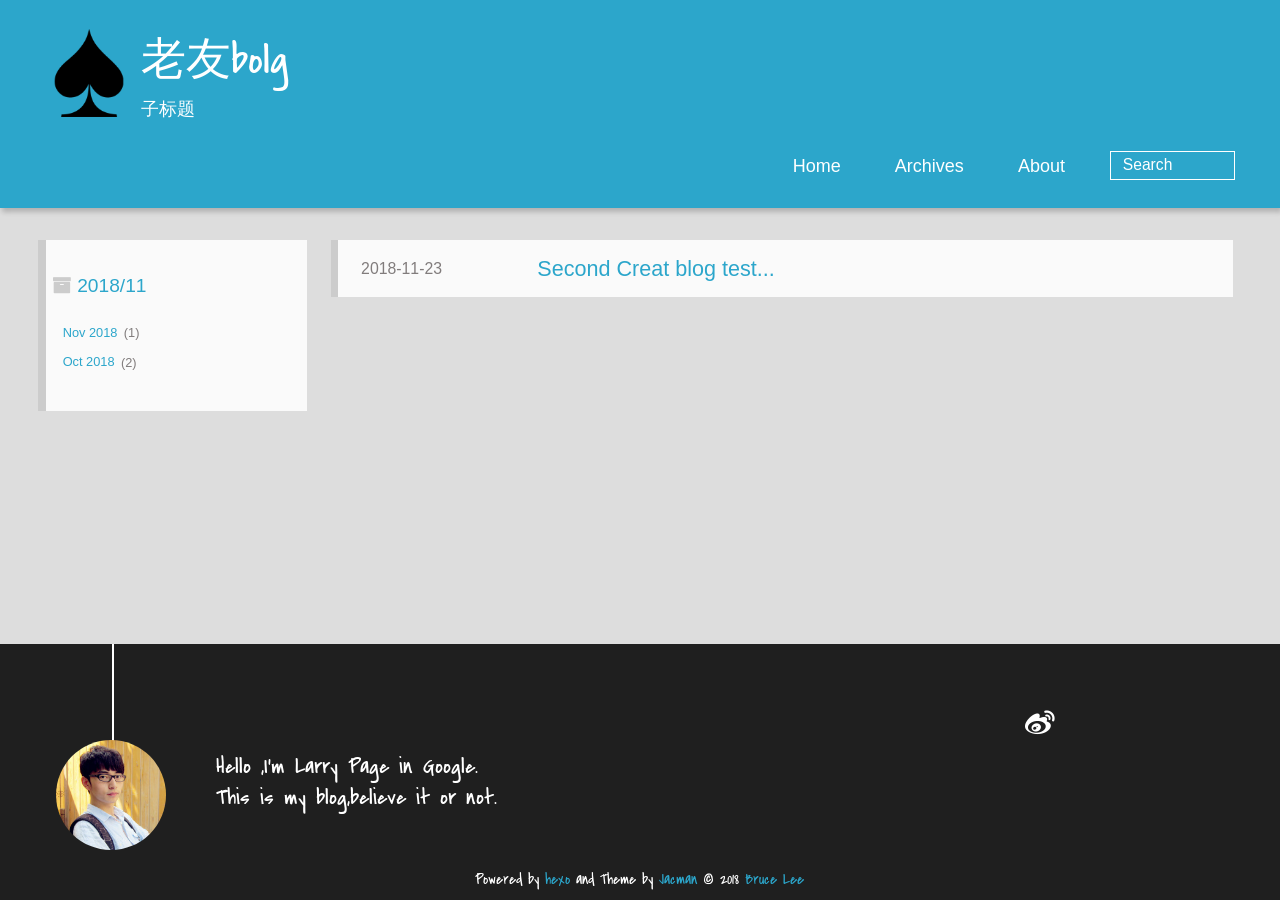
<file: archives/2018/11/index.html>
<!DOCTYPE HTML>
<html>
<head><meta name="generator" content="Hexo 3.8.0">
  <meta charset="UTF-8">
  
    <title>Archives: 2018/11 | 老友bolg</title>
    <meta name="viewport" content="width=device-width, initial-scale=1,user-scalable=no">
    
    <meta name="author" content="Bruce Lee">
    

    
    <meta name="description" content="描述。。。">
<meta name="keywords" content="关键字">
<meta property="og:type" content="website">
<meta property="og:title" content="老友bolg">
<meta property="og:url" content="http://yoursite.com/archives/2018/11/index.html">
<meta property="og:site_name" content="老友bolg">
<meta property="og:description" content="描述。。。">
<meta property="og:locale" content="default">
<meta name="twitter:card" content="summary">
<meta name="twitter:title" content="老友bolg">
<meta name="twitter:description" content="描述。。。">

    
    <link rel="alternative" href="/atom.xml" title="老友bolg" type="application/atom+xml">
    
    
    <link rel="icon" href="/img/favicon.ico">
    
    
    <link rel="apple-touch-icon" href="/img/jacman.jpg">
    <link rel="apple-touch-icon-precomposed" href="/img/jacman.jpg">
    
    <link rel="stylesheet" href="/css/style.css">
</head>
</html>
    <body>
      <header>
        
<div>
		
			<div id="imglogo">
				<a href="/"><img src="/img/logo.png" alt="老友bolg" title="老友bolg"></a>
			</div>
			
			<div id="textlogo">
				<h1 class="site-name"><a href="/" title="老友bolg">老友bolg</a></h1>
				<h2 class="blog-motto">子标题</h2>
			</div>
			<div class="navbar"><a class="navbutton navmobile" href="#" title="Menu">
			</a></div>
			<nav class="animated">
				<ul>
					<ul>
					 
						<li><a href="/">Home</a></li>
					
						<li><a href="/archives">Archives</a></li>
					
						<li><a href="/about">About</a></li>
					
					<li>
 					
					<form class="search" action="//google.com/search" method="get" accept-charset="utf-8">
						<label>Search</label>
						<input type="search" id="search" name="q" autocomplete="off" maxlength="20" placeholder="Search">
						<input type="hidden" name="q" value="site:yoursite.com">
					</form>
					
					</li>
				</ul>
			</ul></nav>			
</div>
      </header>
      <div id="container">
        

<div class="archive-title">
  <h2 class="archive-icon">2018/11</h2>
  
  <div class="archiveslist archive-float clearfix">
   <ul class="archive-list"><li class="archive-list-item"><a class="archive-list-link" href="/archives/2018/11/">Nov 2018</a><span class="archive-list-count">1</span></li><li class="archive-list-item"><a class="archive-list-link" href="/archives/2018/10/">Oct 2018</a><span class="archive-list-count">2</span></li></ul>
 </div>
  
</div>
<div id="main" class="archive-part clearfix">
  <div id="archive-page">

  <section class="post" itemscope="" itemprop="blogPost">
  
    <a href="/2018/11/23/Second-blog-test/" title="Second Creat blog test..." itemprop="url">
  

    <time datetime="2018-11-23T06:58:13.000Z" itemprop="datePublished">2018-11-23</time>


    <h1 itemprop="name">Second Creat blog test...</h1>

  </a>
</section>


  </div>
</div>

      </div>
      <footer><div id="footer">
	
	<div class="line">
		<span></span>
		<div class="author"></div>
	</div>
	
	
	<section class="info">
		<p> Hello ,I&#39;m Larry Page in Google. <br>
			This is my blog,believe it or not.</p>
	</section>
	 
	<div class="social-font">
		
		<a href="http://weibo.com/2176287895" target="_blank" class="icon-weibo" title="微博"></a>
		
		
		
		
		
		
		
		
		
		
	</div>
			
		

		<p class="copyright">
		Powered by <a href="http://hexo.io" target="_blank" title="hexo">hexo</a> and Theme by <a href="https://github.com/wuchong/jacman" target="_blank" title="Jacman">Jacman</a> © 2018 
		
		<a href="/about" target="_blank" title="Bruce Lee">Bruce Lee</a>
		
		
		</p>
</div>
</footer>
      <script src="/js/jquery-2.0.3.min.js"></script>
<script src="/js/jquery.imagesloaded.min.js"></script>
<script src="/js/gallery.js"></script>
<script src="/js/jquery.qrcode-0.12.0.min.js"></script>

<script type="text/javascript">
$(document).ready(function(){ 
  $('.navbar').click(function(){
    $('header nav').toggleClass('shownav');
  });
  var myWidth = 0;
  function getSize(){
    if( typeof( window.innerWidth ) == 'number' ) {
      myWidth = window.innerWidth;
    } else if( document.documentElement && document.documentElement.clientWidth) {
      myWidth = document.documentElement.clientWidth;
    };
  };
  var m = $('#main'),
      a = $('#asidepart'),
      c = $('.closeaside'),
      o = $('.openaside');
  c.click(function(){
    a.addClass('fadeOut').css('display', 'none');
    o.css('display', 'block').addClass('fadeIn');
    m.addClass('moveMain');
  });
  o.click(function(){
    o.css('display', 'none').removeClass('beforeFadeIn');
    a.css('display', 'block').removeClass('fadeOut').addClass('fadeIn');      
    m.removeClass('moveMain');
  });
  $(window).scroll(function(){
    o.css("top",Math.max(80,260-$(this).scrollTop()));
  });
  
  $(window).resize(function(){
    getSize(); 
    if (myWidth >= 1024) {
      $('header nav').removeClass('shownav');
    }else{
      m.removeClass('moveMain');
      a.css('display', 'block').removeClass('fadeOut');
      o.css('display', 'none');
        
    }
  });
});
</script>












<link rel="stylesheet" href="/fancybox/jquery.fancybox.css" media="screen" type="text/css">
<script src="/fancybox/jquery.fancybox.pack.js"></script>
<script type="text/javascript">
$(document).ready(function(){ 
  $('.article-content').each(function(i){
    $(this).find('img').each(function(){
      if ($(this).parent().hasClass('fancybox')) return;
      var alt = this.alt;
      if (alt) $(this).after('<span class="caption">' + alt + '</span>');
      $(this).wrap('<a href="' + this.src + '" title="' + alt + '" class="fancybox"></a>');
    });
    $(this).find('.fancybox').each(function(){
      $(this).attr('rel', 'article' + i);
    });
  });
  if($.fancybox){
    $('.fancybox').fancybox();
  }
}); 
</script>



<!-- Analytics Begin -->



<script>
var _hmt = _hmt || [];
(function() {
  var hm = document.createElement("script");
  hm.src = "//hm.baidu.com/hm.js?e6d1f421bbc9962127a50488f9ed37d1";
  var s = document.getElementsByTagName("script")[0]; 
  s.parentNode.insertBefore(hm, s);
})();
</script>



<!-- Analytics End -->

<!-- Totop Begin -->

	<div id="totop">
	<a title="Back to Top"><img src="/img/scrollup.png"></a>
	</div>
	<script src="/js/totop.js"></script>

<!-- Totop End -->

<!-- MathJax Begin -->
<!-- mathjax config similar to math.stackexchange -->


<!-- MathJax End -->

<!-- Tiny_search Begin -->

<!-- Tiny_search End -->

    </body>
   </html>
</file>
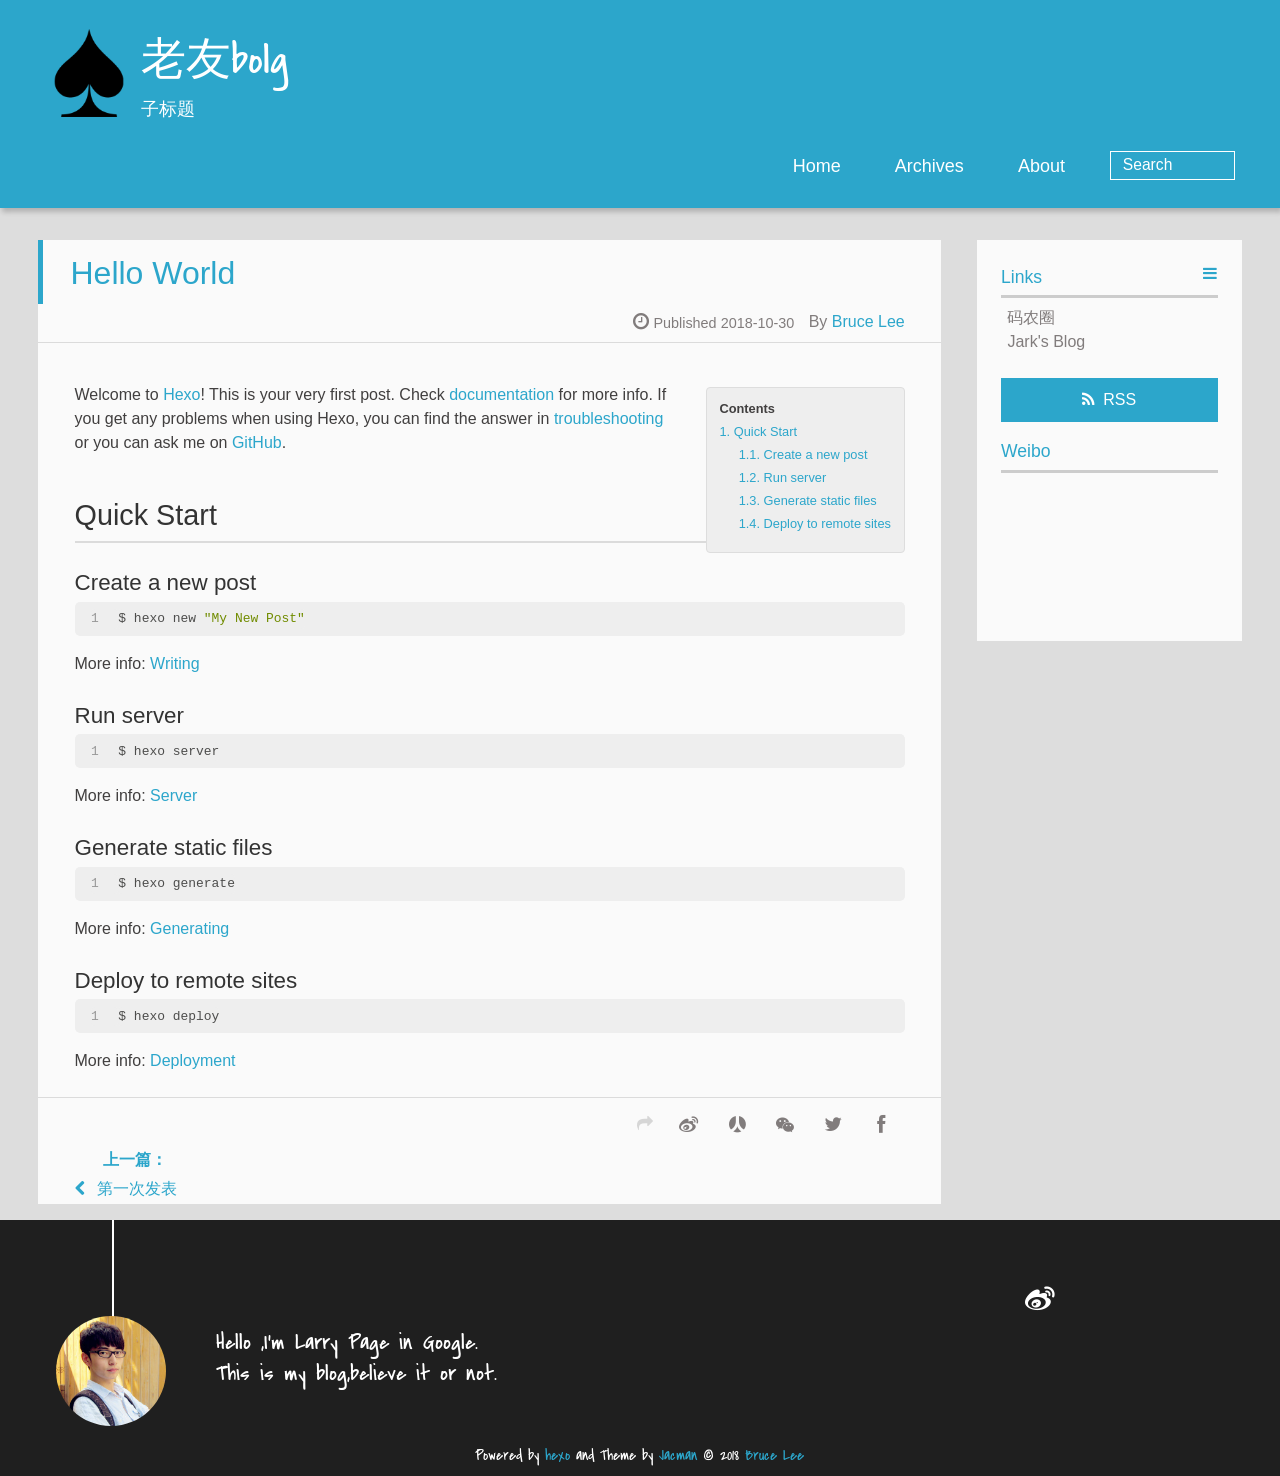
<file: 2018/10/30/hello-world/index.html>
<!DOCTYPE HTML>
<html>
<head><meta name="generator" content="Hexo 3.8.0">
  <meta charset="UTF-8">
  
    <title>Hello World | 老友bolg</title>
    <meta name="viewport" content="width=device-width, initial-scale=1,user-scalable=no">
    
    <meta name="author" content="Bruce Lee">
    

    
    <meta name="description" content="Welcome to Hexo! This is your very first post. Check documentation for more info. If you get any problems when using Hexo, you can find the answer in troubleshooting or you can ask me on GitHub. Quick">
<meta name="keywords" content="关键字">
<meta property="og:type" content="article">
<meta property="og:title" content="Hello World">
<meta property="og:url" content="http://yoursite.com/2018/10/30/hello-world/index.html">
<meta property="og:site_name" content="老友bolg">
<meta property="og:description" content="Welcome to Hexo! This is your very first post. Check documentation for more info. If you get any problems when using Hexo, you can find the answer in troubleshooting or you can ask me on GitHub. Quick">
<meta property="og:locale" content="default">
<meta property="og:updated_time" content="2018-10-30T05:15:51.155Z">
<meta name="twitter:card" content="summary">
<meta name="twitter:title" content="Hello World">
<meta name="twitter:description" content="Welcome to Hexo! This is your very first post. Check documentation for more info. If you get any problems when using Hexo, you can find the answer in troubleshooting or you can ask me on GitHub. Quick">

    
    <link rel="alternative" href="/atom.xml" title="老友bolg" type="application/atom+xml">
    
    
    <link rel="icon" href="/img/favicon.ico">
    
    
    <link rel="apple-touch-icon" href="/img/jacman.jpg">
    <link rel="apple-touch-icon-precomposed" href="/img/jacman.jpg">
    
    <link rel="stylesheet" href="/css/style.css">
</head>
</html>
  <body>
    <header>
      
<div>
		
			<div id="imglogo">
				<a href="/"><img src="/img/logo.png" alt="老友bolg" title="老友bolg"></a>
			</div>
			
			<div id="textlogo">
				<h1 class="site-name"><a href="/" title="老友bolg">老友bolg</a></h1>
				<h2 class="blog-motto">子标题</h2>
			</div>
			<div class="navbar"><a class="navbutton navmobile" href="#" title="Menu">
			</a></div>
			<nav class="animated">
				<ul>
					<ul>
					 
						<li><a href="/">Home</a></li>
					
						<li><a href="/archives">Archives</a></li>
					
						<li><a href="/about">About</a></li>
					
					<li>
 					
					<form class="search" action="//google.com/search" method="get" accept-charset="utf-8">
						<label>Search</label>
						<input type="search" id="search" name="q" autocomplete="off" maxlength="20" placeholder="Search">
						<input type="hidden" name="q" value="site:yoursite.com">
					</form>
					
					</li>
				</ul>
			</ul></nav>			
</div>
    </header>
    <div id="container">
      <div id="main" class="post" itemscope="" itemprop="blogPost">
  
	<article itemprop="articleBody"> 
		<header class="article-info clearfix">
  <h1 itemprop="name">
    
      <a href="/2018/10/30/hello-world/" title="Hello World" itemprop="url">Hello World</a>
  </h1>
  <p class="article-author">By
       
		<a href="/about" title="Bruce Lee" target="_blank" itemprop="author">Bruce Lee</a>
		
  </p><p class="article-time">
    <time datetime="2018-10-30T05:15:51.154Z" itemprop="datePublished"> Published 2018-10-30</time>
    
  </p>
</header>
	<div class="article-content">
		
		<div id="toc" class="toc-article">
			<strong class="toc-title">Contents</strong>
		
			<ol class="toc"><li class="toc-item toc-level-2"><a class="toc-link" href="#Quick-Start"><span class="toc-number">1.</span> <span class="toc-text">Quick Start</span></a><ol class="toc-child"><li class="toc-item toc-level-3"><a class="toc-link" href="#Create-a-new-post"><span class="toc-number">1.1.</span> <span class="toc-text">Create a new post</span></a></li><li class="toc-item toc-level-3"><a class="toc-link" href="#Run-server"><span class="toc-number">1.2.</span> <span class="toc-text">Run server</span></a></li><li class="toc-item toc-level-3"><a class="toc-link" href="#Generate-static-files"><span class="toc-number">1.3.</span> <span class="toc-text">Generate static files</span></a></li><li class="toc-item toc-level-3"><a class="toc-link" href="#Deploy-to-remote-sites"><span class="toc-number">1.4.</span> <span class="toc-text">Deploy to remote sites</span></a></li></ol></li></ol>
		
		</div>
		
		<p>Welcome to <a href="https://hexo.io/" target="_blank" rel="noopener">Hexo</a>! This is your very first post. Check <a href="https://hexo.io/docs/" target="_blank" rel="noopener">documentation</a> for more info. If you get any problems when using Hexo, you can find the answer in <a href="https://hexo.io/docs/troubleshooting.html" target="_blank" rel="noopener">troubleshooting</a> or you can ask me on <a href="https://github.com/hexojs/hexo/issues" target="_blank" rel="noopener">GitHub</a>.</p>
<h2 id="Quick-Start"><a href="#Quick-Start" class="headerlink" title="Quick Start"></a>Quick Start</h2><h3 id="Create-a-new-post"><a href="#Create-a-new-post" class="headerlink" title="Create a new post"></a>Create a new post</h3><figure class="highlight bash"><table><tr><td class="gutter"><pre><span class="line">1</span><br></pre></td><td class="code"><pre><span class="line">$ hexo new <span class="string">"My New Post"</span></span><br></pre></td></tr></table></figure>
<p>More info: <a href="https://hexo.io/docs/writing.html" target="_blank" rel="noopener">Writing</a></p>
<h3 id="Run-server"><a href="#Run-server" class="headerlink" title="Run server"></a>Run server</h3><figure class="highlight bash"><table><tr><td class="gutter"><pre><span class="line">1</span><br></pre></td><td class="code"><pre><span class="line">$ hexo server</span><br></pre></td></tr></table></figure>
<p>More info: <a href="https://hexo.io/docs/server.html" target="_blank" rel="noopener">Server</a></p>
<h3 id="Generate-static-files"><a href="#Generate-static-files" class="headerlink" title="Generate static files"></a>Generate static files</h3><figure class="highlight bash"><table><tr><td class="gutter"><pre><span class="line">1</span><br></pre></td><td class="code"><pre><span class="line">$ hexo generate</span><br></pre></td></tr></table></figure>
<p>More info: <a href="https://hexo.io/docs/generating.html" target="_blank" rel="noopener">Generating</a></p>
<h3 id="Deploy-to-remote-sites"><a href="#Deploy-to-remote-sites" class="headerlink" title="Deploy to remote sites"></a>Deploy to remote sites</h3><figure class="highlight bash"><table><tr><td class="gutter"><pre><span class="line">1</span><br></pre></td><td class="code"><pre><span class="line">$ hexo deploy</span><br></pre></td></tr></table></figure>
<p>More info: <a href="https://hexo.io/docs/deployment.html" target="_blank" rel="noopener">Deployment</a></p>
  
	</div>
		<footer class="article-footer clearfix">
<div class="article-catetags">


</div>



	<div class="article-share" id="share">
	
	  <div data-url="http://yoursite.com/2018/10/30/hello-world/" data-title="Hello World | 老友bolg" data-tsina="" class="share clearfix">
	  </div>
	
	</div>


</footer>

   	       
	</article>
	
<nav class="article-nav clearfix">
 
 <div class="prev">
 <a href="/2018/10/31/第一次发表/" title="第一次发表">
  <strong>上一篇：</strong><br>
  <span>
  第一次发表</span>
</a>
</div>


</nav>

	



</div>  
      <div class="openaside"><a class="navbutton" href="#" title="Show Sidebar"></a></div>

  <div id="toc" class="toc-aside">
  <strong class="toc-title">Contents</strong>
 
 <ol class="toc"><li class="toc-item toc-level-2"><a class="toc-link" href="#Quick-Start"><span class="toc-number">1.</span> <span class="toc-text">Quick Start</span></a><ol class="toc-child"><li class="toc-item toc-level-3"><a class="toc-link" href="#Create-a-new-post"><span class="toc-number">1.1.</span> <span class="toc-text">Create a new post</span></a></li><li class="toc-item toc-level-3"><a class="toc-link" href="#Run-server"><span class="toc-number">1.2.</span> <span class="toc-text">Run server</span></a></li><li class="toc-item toc-level-3"><a class="toc-link" href="#Generate-static-files"><span class="toc-number">1.3.</span> <span class="toc-text">Generate static files</span></a></li><li class="toc-item toc-level-3"><a class="toc-link" href="#Deploy-to-remote-sites"><span class="toc-number">1.4.</span> <span class="toc-text">Deploy to remote sites</span></a></li></ol></li></ol>
 
  </div>

<div id="asidepart">
<div class="closeaside"><a class="closebutton" href="#" title="Hide Sidebar"></a></div>
<aside class="clearfix">

  


  

  

  <div class="linkslist">
  <p class="asidetitle">Links</p>
    <ul>
        
          <li>
            
            	<a href="https://coderq.com" target="_blank" title="一个面向程序员交流分享的新一代社区">码农圈</a>
            
          </li>
        
          <li>
            
            	<a href="http://wuchong.me" target="_blank" title="Jark&#39;s Blog">Jark&#39;s Blog</a>
            
          </li>
        
    </ul>
</div>

  


  <div class="rsspart">
	<a href="/atom.xml" target="_blank" title="rss">RSS</a>
</div>

  <div class="weiboshow">
  <p class="asidetitle">Weibo</p>
    <iframe width="100%" height="119" class="share_self" frameborder="0" scrolling="no" src="http://widget.weibo.com/weiboshow/index.php?language=&width=0&height=119&fansRow=2&ptype=1&speed=0&skin=9&isTitle=1&noborder=1&isWeibo=0&isFans=0&uid=&verifier=b3593ceb&dpc=1"></iframe>
</div>


</aside>
</div>
    </div>
    <footer><div id="footer">
	
	<div class="line">
		<span></span>
		<div class="author"></div>
	</div>
	
	
	<section class="info">
		<p> Hello ,I&#39;m Larry Page in Google. <br>
			This is my blog,believe it or not.</p>
	</section>
	 
	<div class="social-font">
		
		<a href="http://weibo.com/2176287895" target="_blank" class="icon-weibo" title="微博"></a>
		
		
		
		
		
		
		
		
		
		
	</div>
			
		

		<p class="copyright">
		Powered by <a href="http://hexo.io" target="_blank" title="hexo">hexo</a> and Theme by <a href="https://github.com/wuchong/jacman" target="_blank" title="Jacman">Jacman</a> © 2018 
		
		<a href="/about" target="_blank" title="Bruce Lee">Bruce Lee</a>
		
		
		</p>
</div>
</footer>
    <script src="/js/jquery-2.0.3.min.js"></script>
<script src="/js/jquery.imagesloaded.min.js"></script>
<script src="/js/gallery.js"></script>
<script src="/js/jquery.qrcode-0.12.0.min.js"></script>

<script type="text/javascript">
$(document).ready(function(){ 
  $('.navbar').click(function(){
    $('header nav').toggleClass('shownav');
  });
  var myWidth = 0;
  function getSize(){
    if( typeof( window.innerWidth ) == 'number' ) {
      myWidth = window.innerWidth;
    } else if( document.documentElement && document.documentElement.clientWidth) {
      myWidth = document.documentElement.clientWidth;
    };
  };
  var m = $('#main'),
      a = $('#asidepart'),
      c = $('.closeaside'),
      o = $('.openaside');
  c.click(function(){
    a.addClass('fadeOut').css('display', 'none');
    o.css('display', 'block').addClass('fadeIn');
    m.addClass('moveMain');
  });
  o.click(function(){
    o.css('display', 'none').removeClass('beforeFadeIn');
    a.css('display', 'block').removeClass('fadeOut').addClass('fadeIn');      
    m.removeClass('moveMain');
  });
  $(window).scroll(function(){
    o.css("top",Math.max(80,260-$(this).scrollTop()));
  });
  
  $(window).resize(function(){
    getSize(); 
    if (myWidth >= 1024) {
      $('header nav').removeClass('shownav');
    }else{
      m.removeClass('moveMain');
      a.css('display', 'block').removeClass('fadeOut');
      o.css('display', 'none');
      
      $('#toc.toc-aside').css('display', 'none');
        
    }
  });
});
</script>

<script type="text/javascript">
$(document).ready(function(){ 
  var ai = $('.article-content>iframe'),
      ae = $('.article-content>embed'),
      t  = $('#toc'),
      ta = $('#toc.toc-aside'),
      o  = $('.openaside'),
      c  = $('.closeaside');
  if(ai.length>0){
    ai.wrap('<div class="video-container" />');
  };
  if(ae.length>0){
   ae.wrap('<div class="video-container" />');
  };
  c.click(function(){
    ta.css('display', 'block').addClass('fadeIn');
  });
  o.click(function(){
    ta.css('display', 'none');
  });
  $(window).scroll(function(){
    ta.css("top",Math.max(140,320-$(this).scrollTop()));
  });
});
</script>


<script type="text/javascript">
$(document).ready(function(){ 
  var $this = $('.share'),
      url = $this.attr('data-url'),
      encodedUrl = encodeURIComponent(url),
      title = $this.attr('data-title'),
      tsina = $this.attr('data-tsina'),
      description = $this.attr('description');
  var html = [
  '<div class="hoverqrcode clearfix"></div>',
  '<a class="overlay" id="qrcode"></a>',
  '<a href="https://www.facebook.com/sharer.php?u=' + encodedUrl + '" class="article-share-facebook" target="_blank" title="Facebook"></a>',
  '<a href="https://twitter.com/intent/tweet?url=' + encodedUrl + '" class="article-share-twitter" target="_blank" title="Twitter"></a>',
  '<a href="#qrcode" class="article-share-qrcode" title="微信"></a>',
  '<a href="http://widget.renren.com/dialog/share?resourceUrl=' + encodedUrl + '&srcUrl=' + encodedUrl + '&title=' + title +'" class="article-share-renren" target="_blank" title="人人"></a>',
  '<a href="http://service.weibo.com/share/share.php?title='+title+'&url='+encodedUrl +'&ralateUid='+ tsina +'&searchPic=true&style=number' +'" class="article-share-weibo" target="_blank" title="微博"></a>',
  '<span title="Share to"></span>'
  ].join('');
  $this.append(html);

  $('.hoverqrcode').hide();

  var myWidth = 0;
  function updatehoverqrcode(){
    if( typeof( window.innerWidth ) == 'number' ) {
      myWidth = window.innerWidth;
    } else if( document.documentElement && document.documentElement.clientWidth) {
      myWidth = document.documentElement.clientWidth;
    };
    var qrsize = myWidth > 1024 ? 200:100;
    var options = {render: 'image', size: qrsize, fill: '#2ca6cb', text: url, radius: 0.5, quiet: 1};
    var p = $('.article-share-qrcode').position();
    $('.hoverqrcode').empty().css('width', qrsize).css('height', qrsize)
                          .css('left', p.left-qrsize/2+20).css('top', p.top-qrsize-10)
                          .qrcode(options);
  };
  $(window).resize(function(){
    $('.hoverqrcode').hide();
  });
  $('.article-share-qrcode').click(function(){
    updatehoverqrcode();
    $('.hoverqrcode').toggle();
  });
  $('.article-share-qrcode').hover(function(){}, function(){
      $('.hoverqrcode').hide();
  });
});   
</script>











<link rel="stylesheet" href="/fancybox/jquery.fancybox.css" media="screen" type="text/css">
<script src="/fancybox/jquery.fancybox.pack.js"></script>
<script type="text/javascript">
$(document).ready(function(){ 
  $('.article-content').each(function(i){
    $(this).find('img').each(function(){
      if ($(this).parent().hasClass('fancybox')) return;
      var alt = this.alt;
      if (alt) $(this).after('<span class="caption">' + alt + '</span>');
      $(this).wrap('<a href="' + this.src + '" title="' + alt + '" class="fancybox"></a>');
    });
    $(this).find('.fancybox').each(function(){
      $(this).attr('rel', 'article' + i);
    });
  });
  if($.fancybox){
    $('.fancybox').fancybox();
  }
}); 
</script>



<!-- Analytics Begin -->



<script>
var _hmt = _hmt || [];
(function() {
  var hm = document.createElement("script");
  hm.src = "//hm.baidu.com/hm.js?e6d1f421bbc9962127a50488f9ed37d1";
  var s = document.getElementsByTagName("script")[0]; 
  s.parentNode.insertBefore(hm, s);
})();
</script>



<!-- Analytics End -->

<!-- Totop Begin -->

	<div id="totop">
	<a title="Back to Top"><img src="/img/scrollup.png"></a>
	</div>
	<script src="/js/totop.js"></script>

<!-- Totop End -->

<!-- MathJax Begin -->
<!-- mathjax config similar to math.stackexchange -->


<!-- MathJax End -->

<!-- Tiny_search Begin -->

<!-- Tiny_search End -->

  </body>
</html>
</file>
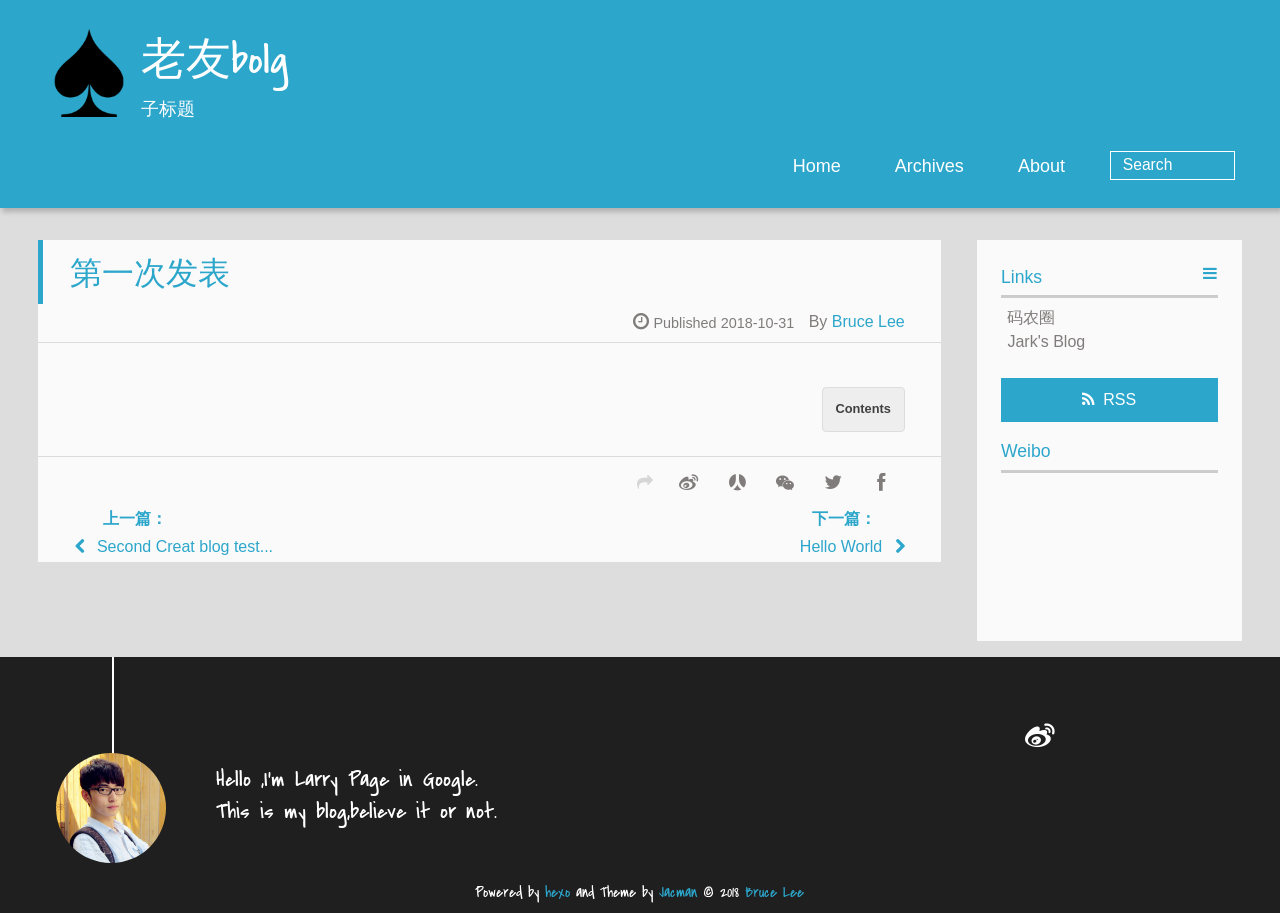
<file: 2018/10/31/第一次发表/index.html>
<!DOCTYPE HTML>
<html>
<head><meta name="generator" content="Hexo 3.8.0">
  <meta charset="UTF-8">
  
    <title>第一次发表 | 老友bolg</title>
    <meta name="viewport" content="width=device-width, initial-scale=1,user-scalable=no">
    
    <meta name="author" content="Bruce Lee">
    

    
    <meta name="description" content="描述。。。">
<meta name="keywords" content="关键字">
<meta property="og:type" content="article">
<meta property="og:title" content="第一次发表">
<meta property="og:url" content="http://yoursite.com/2018/10/31/第一次发表/index.html">
<meta property="og:site_name" content="老友bolg">
<meta property="og:description" content="描述。。。">
<meta property="og:locale" content="default">
<meta property="og:updated_time" content="2018-10-31T01:39:50.912Z">
<meta name="twitter:card" content="summary">
<meta name="twitter:title" content="第一次发表">
<meta name="twitter:description" content="描述。。。">

    
    <link rel="alternative" href="/atom.xml" title="老友bolg" type="application/atom+xml">
    
    
    <link rel="icon" href="/img/favicon.ico">
    
    
    <link rel="apple-touch-icon" href="/img/jacman.jpg">
    <link rel="apple-touch-icon-precomposed" href="/img/jacman.jpg">
    
    <link rel="stylesheet" href="/css/style.css">
</head>
</html>
  <body>
    <header>
      
<div>
		
			<div id="imglogo">
				<a href="/"><img src="/img/logo.png" alt="老友bolg" title="老友bolg"></a>
			</div>
			
			<div id="textlogo">
				<h1 class="site-name"><a href="/" title="老友bolg">老友bolg</a></h1>
				<h2 class="blog-motto">子标题</h2>
			</div>
			<div class="navbar"><a class="navbutton navmobile" href="#" title="Menu">
			</a></div>
			<nav class="animated">
				<ul>
					<ul>
					 
						<li><a href="/">Home</a></li>
					
						<li><a href="/archives">Archives</a></li>
					
						<li><a href="/about">About</a></li>
					
					<li>
 					
					<form class="search" action="//google.com/search" method="get" accept-charset="utf-8">
						<label>Search</label>
						<input type="search" id="search" name="q" autocomplete="off" maxlength="20" placeholder="Search">
						<input type="hidden" name="q" value="site:yoursite.com">
					</form>
					
					</li>
				</ul>
			</ul></nav>			
</div>
    </header>
    <div id="container">
      <div id="main" class="post" itemscope="" itemprop="blogPost">
  
	<article itemprop="articleBody"> 
		<header class="article-info clearfix">
  <h1 itemprop="name">
    
      <a href="/2018/10/31/第一次发表/" title="第一次发表" itemprop="url">第一次发表</a>
  </h1>
  <p class="article-author">By
       
		<a href="/about" title="Bruce Lee" target="_blank" itemprop="author">Bruce Lee</a>
		
  </p><p class="article-time">
    <time datetime="2018-10-31T01:39:50.000Z" itemprop="datePublished"> Published 2018-10-31</time>
    
  </p>
</header>
	<div class="article-content">
		
		<div id="toc" class="toc-article">
			<strong class="toc-title">Contents</strong>
		
			
		
		</div>
		
		  
	</div>
		<footer class="article-footer clearfix">
<div class="article-catetags">


</div>



	<div class="article-share" id="share">
	
	  <div data-url="http://yoursite.com/2018/10/31/第一次发表/" data-title="第一次发表 | 老友bolg" data-tsina="" class="share clearfix">
	  </div>
	
	</div>


</footer>

   	       
	</article>
	
<nav class="article-nav clearfix">
 
 <div class="prev">
 <a href="/2018/11/23/Second-blog-test/" title="Second Creat blog test...">
  <strong>上一篇：</strong><br>
  <span>
  Second Creat blog test...</span>
</a>
</div>


<div class="next">
<a href="/2018/10/30/hello-world/" title="Hello World">
 <strong>下一篇：</strong><br> 
 <span>Hello World
</span>
</a>
</div>

</nav>

	



</div>  
      <div class="openaside"><a class="navbutton" href="#" title="Show Sidebar"></a></div>

  <div id="toc" class="toc-aside">
  <strong class="toc-title">Contents</strong>
 
 
 
  </div>

<div id="asidepart">
<div class="closeaside"><a class="closebutton" href="#" title="Hide Sidebar"></a></div>
<aside class="clearfix">

  


  

  

  <div class="linkslist">
  <p class="asidetitle">Links</p>
    <ul>
        
          <li>
            
            	<a href="https://coderq.com" target="_blank" title="一个面向程序员交流分享的新一代社区">码农圈</a>
            
          </li>
        
          <li>
            
            	<a href="http://wuchong.me" target="_blank" title="Jark&#39;s Blog">Jark&#39;s Blog</a>
            
          </li>
        
    </ul>
</div>

  


  <div class="rsspart">
	<a href="/atom.xml" target="_blank" title="rss">RSS</a>
</div>

  <div class="weiboshow">
  <p class="asidetitle">Weibo</p>
    <iframe width="100%" height="119" class="share_self" frameborder="0" scrolling="no" src="http://widget.weibo.com/weiboshow/index.php?language=&width=0&height=119&fansRow=2&ptype=1&speed=0&skin=9&isTitle=1&noborder=1&isWeibo=0&isFans=0&uid=&verifier=b3593ceb&dpc=1"></iframe>
</div>


</aside>
</div>
    </div>
    <footer><div id="footer">
	
	<div class="line">
		<span></span>
		<div class="author"></div>
	</div>
	
	
	<section class="info">
		<p> Hello ,I&#39;m Larry Page in Google. <br>
			This is my blog,believe it or not.</p>
	</section>
	 
	<div class="social-font">
		
		<a href="http://weibo.com/2176287895" target="_blank" class="icon-weibo" title="微博"></a>
		
		
		
		
		
		
		
		
		
		
	</div>
			
		

		<p class="copyright">
		Powered by <a href="http://hexo.io" target="_blank" title="hexo">hexo</a> and Theme by <a href="https://github.com/wuchong/jacman" target="_blank" title="Jacman">Jacman</a> © 2018 
		
		<a href="/about" target="_blank" title="Bruce Lee">Bruce Lee</a>
		
		
		</p>
</div>
</footer>
    <script src="/js/jquery-2.0.3.min.js"></script>
<script src="/js/jquery.imagesloaded.min.js"></script>
<script src="/js/gallery.js"></script>
<script src="/js/jquery.qrcode-0.12.0.min.js"></script>

<script type="text/javascript">
$(document).ready(function(){ 
  $('.navbar').click(function(){
    $('header nav').toggleClass('shownav');
  });
  var myWidth = 0;
  function getSize(){
    if( typeof( window.innerWidth ) == 'number' ) {
      myWidth = window.innerWidth;
    } else if( document.documentElement && document.documentElement.clientWidth) {
      myWidth = document.documentElement.clientWidth;
    };
  };
  var m = $('#main'),
      a = $('#asidepart'),
      c = $('.closeaside'),
      o = $('.openaside');
  c.click(function(){
    a.addClass('fadeOut').css('display', 'none');
    o.css('display', 'block').addClass('fadeIn');
    m.addClass('moveMain');
  });
  o.click(function(){
    o.css('display', 'none').removeClass('beforeFadeIn');
    a.css('display', 'block').removeClass('fadeOut').addClass('fadeIn');      
    m.removeClass('moveMain');
  });
  $(window).scroll(function(){
    o.css("top",Math.max(80,260-$(this).scrollTop()));
  });
  
  $(window).resize(function(){
    getSize(); 
    if (myWidth >= 1024) {
      $('header nav').removeClass('shownav');
    }else{
      m.removeClass('moveMain');
      a.css('display', 'block').removeClass('fadeOut');
      o.css('display', 'none');
      
      $('#toc.toc-aside').css('display', 'none');
        
    }
  });
});
</script>

<script type="text/javascript">
$(document).ready(function(){ 
  var ai = $('.article-content>iframe'),
      ae = $('.article-content>embed'),
      t  = $('#toc'),
      ta = $('#toc.toc-aside'),
      o  = $('.openaside'),
      c  = $('.closeaside');
  if(ai.length>0){
    ai.wrap('<div class="video-container" />');
  };
  if(ae.length>0){
   ae.wrap('<div class="video-container" />');
  };
  c.click(function(){
    ta.css('display', 'block').addClass('fadeIn');
  });
  o.click(function(){
    ta.css('display', 'none');
  });
  $(window).scroll(function(){
    ta.css("top",Math.max(140,320-$(this).scrollTop()));
  });
});
</script>


<script type="text/javascript">
$(document).ready(function(){ 
  var $this = $('.share'),
      url = $this.attr('data-url'),
      encodedUrl = encodeURIComponent(url),
      title = $this.attr('data-title'),
      tsina = $this.attr('data-tsina'),
      description = $this.attr('description');
  var html = [
  '<div class="hoverqrcode clearfix"></div>',
  '<a class="overlay" id="qrcode"></a>',
  '<a href="https://www.facebook.com/sharer.php?u=' + encodedUrl + '" class="article-share-facebook" target="_blank" title="Facebook"></a>',
  '<a href="https://twitter.com/intent/tweet?url=' + encodedUrl + '" class="article-share-twitter" target="_blank" title="Twitter"></a>',
  '<a href="#qrcode" class="article-share-qrcode" title="微信"></a>',
  '<a href="http://widget.renren.com/dialog/share?resourceUrl=' + encodedUrl + '&srcUrl=' + encodedUrl + '&title=' + title +'" class="article-share-renren" target="_blank" title="人人"></a>',
  '<a href="http://service.weibo.com/share/share.php?title='+title+'&url='+encodedUrl +'&ralateUid='+ tsina +'&searchPic=true&style=number' +'" class="article-share-weibo" target="_blank" title="微博"></a>',
  '<span title="Share to"></span>'
  ].join('');
  $this.append(html);

  $('.hoverqrcode').hide();

  var myWidth = 0;
  function updatehoverqrcode(){
    if( typeof( window.innerWidth ) == 'number' ) {
      myWidth = window.innerWidth;
    } else if( document.documentElement && document.documentElement.clientWidth) {
      myWidth = document.documentElement.clientWidth;
    };
    var qrsize = myWidth > 1024 ? 200:100;
    var options = {render: 'image', size: qrsize, fill: '#2ca6cb', text: url, radius: 0.5, quiet: 1};
    var p = $('.article-share-qrcode').position();
    $('.hoverqrcode').empty().css('width', qrsize).css('height', qrsize)
                          .css('left', p.left-qrsize/2+20).css('top', p.top-qrsize-10)
                          .qrcode(options);
  };
  $(window).resize(function(){
    $('.hoverqrcode').hide();
  });
  $('.article-share-qrcode').click(function(){
    updatehoverqrcode();
    $('.hoverqrcode').toggle();
  });
  $('.article-share-qrcode').hover(function(){}, function(){
      $('.hoverqrcode').hide();
  });
});   
</script>











<link rel="stylesheet" href="/fancybox/jquery.fancybox.css" media="screen" type="text/css">
<script src="/fancybox/jquery.fancybox.pack.js"></script>
<script type="text/javascript">
$(document).ready(function(){ 
  $('.article-content').each(function(i){
    $(this).find('img').each(function(){
      if ($(this).parent().hasClass('fancybox')) return;
      var alt = this.alt;
      if (alt) $(this).after('<span class="caption">' + alt + '</span>');
      $(this).wrap('<a href="' + this.src + '" title="' + alt + '" class="fancybox"></a>');
    });
    $(this).find('.fancybox').each(function(){
      $(this).attr('rel', 'article' + i);
    });
  });
  if($.fancybox){
    $('.fancybox').fancybox();
  }
}); 
</script>



<!-- Analytics Begin -->



<script>
var _hmt = _hmt || [];
(function() {
  var hm = document.createElement("script");
  hm.src = "//hm.baidu.com/hm.js?e6d1f421bbc9962127a50488f9ed37d1";
  var s = document.getElementsByTagName("script")[0]; 
  s.parentNode.insertBefore(hm, s);
})();
</script>



<!-- Analytics End -->

<!-- Totop Begin -->

	<div id="totop">
	<a title="Back to Top"><img src="/img/scrollup.png"></a>
	</div>
	<script src="/js/totop.js"></script>

<!-- Totop End -->

<!-- MathJax Begin -->
<!-- mathjax config similar to math.stackexchange -->


<!-- MathJax End -->

<!-- Tiny_search Begin -->

<!-- Tiny_search End -->

  </body>
</html>
</file>
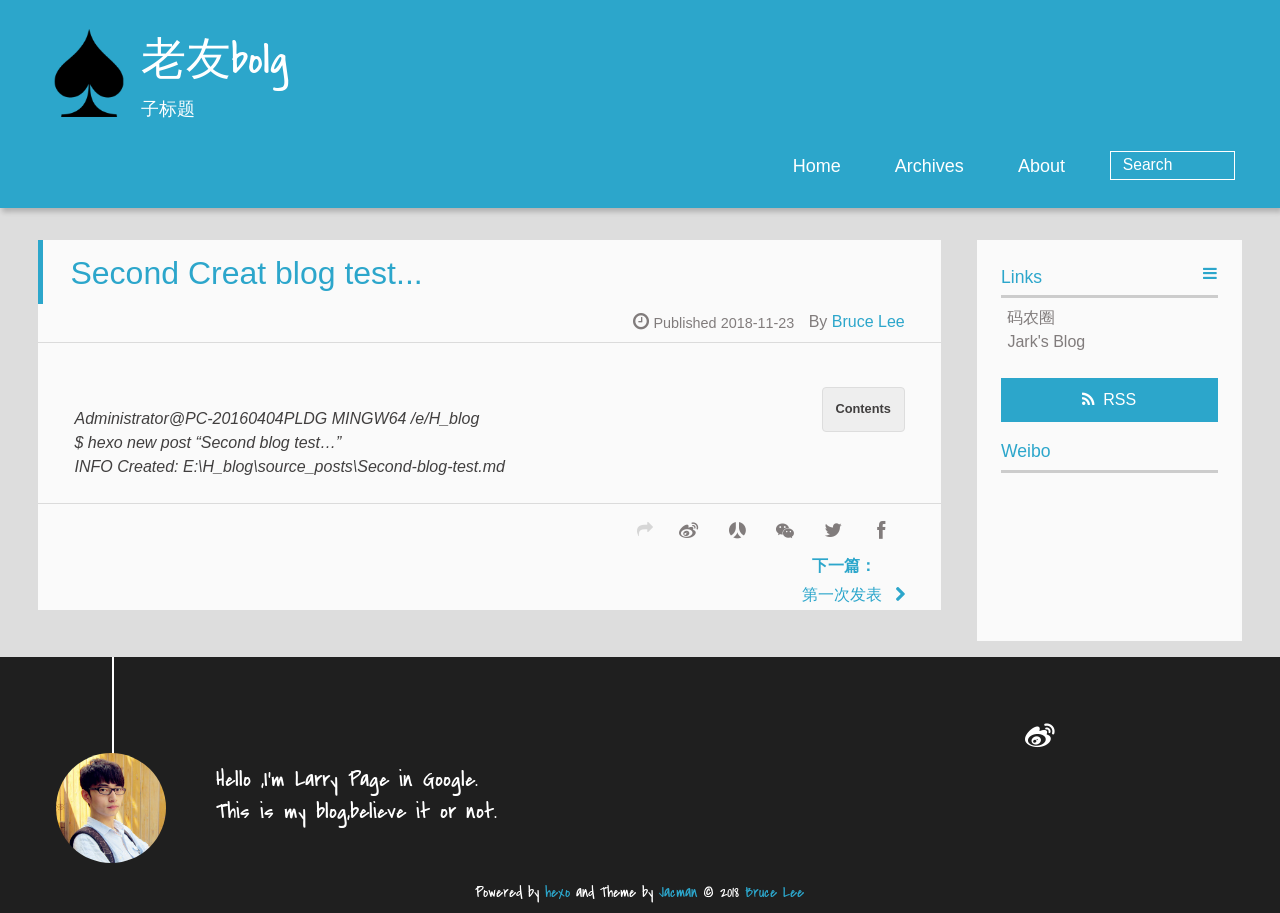
<file: 2018/11/23/Second-blog-test/index.html>
<!DOCTYPE HTML>
<html>
<head><meta name="generator" content="Hexo 3.8.0">
  <meta charset="UTF-8">
  
    <title>Second Creat blog test... | 老友bolg</title>
    <meta name="viewport" content="width=device-width, initial-scale=1,user-scalable=no">
    
    <meta name="author" content="Bruce Lee">
    

    
    <meta name="description" content="Administrator@PC-20160404PLDG MINGW64 /e/H_blog$ hexo new post “Second blog test…”INFO  Created: E:\H_blog\source_posts\Second-blog-test.md">
<meta name="keywords" content="关键字">
<meta property="og:type" content="article">
<meta property="og:title" content="Second Creat blog test...">
<meta property="og:url" content="http://yoursite.com/2018/11/23/Second-blog-test/index.html">
<meta property="og:site_name" content="老友bolg">
<meta property="og:description" content="Administrator@PC-20160404PLDG MINGW64 /e/H_blog$ hexo new post “Second blog test…”INFO  Created: E:\H_blog\source_posts\Second-blog-test.md">
<meta property="og:locale" content="default">
<meta property="og:updated_time" content="2018-11-23T07:01:31.013Z">
<meta name="twitter:card" content="summary">
<meta name="twitter:title" content="Second Creat blog test...">
<meta name="twitter:description" content="Administrator@PC-20160404PLDG MINGW64 /e/H_blog$ hexo new post “Second blog test…”INFO  Created: E:\H_blog\source_posts\Second-blog-test.md">

    
    <link rel="alternative" href="/atom.xml" title="老友bolg" type="application/atom+xml">
    
    
    <link rel="icon" href="/img/favicon.ico">
    
    
    <link rel="apple-touch-icon" href="/img/jacman.jpg">
    <link rel="apple-touch-icon-precomposed" href="/img/jacman.jpg">
    
    <link rel="stylesheet" href="/css/style.css">
</head>
</html>
  <body>
    <header>
      
<div>
		
			<div id="imglogo">
				<a href="/"><img src="/img/logo.png" alt="老友bolg" title="老友bolg"></a>
			</div>
			
			<div id="textlogo">
				<h1 class="site-name"><a href="/" title="老友bolg">老友bolg</a></h1>
				<h2 class="blog-motto">子标题</h2>
			</div>
			<div class="navbar"><a class="navbutton navmobile" href="#" title="Menu">
			</a></div>
			<nav class="animated">
				<ul>
					<ul>
					 
						<li><a href="/">Home</a></li>
					
						<li><a href="/archives">Archives</a></li>
					
						<li><a href="/about">About</a></li>
					
					<li>
 					
					<form class="search" action="//google.com/search" method="get" accept-charset="utf-8">
						<label>Search</label>
						<input type="search" id="search" name="q" autocomplete="off" maxlength="20" placeholder="Search">
						<input type="hidden" name="q" value="site:yoursite.com">
					</form>
					
					</li>
				</ul>
			</ul></nav>			
</div>
    </header>
    <div id="container">
      <div id="main" class="post" itemscope="" itemprop="blogPost">
  
	<article itemprop="articleBody"> 
		<header class="article-info clearfix">
  <h1 itemprop="name">
    
      <a href="/2018/11/23/Second-blog-test/" title="Second Creat blog test..." itemprop="url">Second Creat blog test...</a>
  </h1>
  <p class="article-author">By
       
		<a href="/about" title="Bruce Lee" target="_blank" itemprop="author">Bruce Lee</a>
		
  </p><p class="article-time">
    <time datetime="2018-11-23T06:58:13.000Z" itemprop="datePublished"> Published 2018-11-23</time>
    
  </p>
</header>
	<div class="article-content">
		
		<div id="toc" class="toc-article">
			<strong class="toc-title">Contents</strong>
		
			
		
		</div>
		
		<p><em><br>Administrator@PC-20160404PLDG MINGW64 /e/H_blog<br>$ hexo new post “Second blog test…”<br>INFO  Created: E:\H_blog\source_posts\Second-blog-test.md
</em></p>
  
	</div>
		<footer class="article-footer clearfix">
<div class="article-catetags">


</div>



	<div class="article-share" id="share">
	
	  <div data-url="http://yoursite.com/2018/11/23/Second-blog-test/" data-title="Second Creat blog test... | 老友bolg" data-tsina="" class="share clearfix">
	  </div>
	
	</div>


</footer>

   	       
	</article>
	
<nav class="article-nav clearfix">
 

<div class="next">
<a href="/2018/10/31/第一次发表/" title="第一次发表">
 <strong>下一篇：</strong><br> 
 <span>第一次发表
</span>
</a>
</div>

</nav>

	



</div>  
      <div class="openaside"><a class="navbutton" href="#" title="Show Sidebar"></a></div>

  <div id="toc" class="toc-aside">
  <strong class="toc-title">Contents</strong>
 
 
 
  </div>

<div id="asidepart">
<div class="closeaside"><a class="closebutton" href="#" title="Hide Sidebar"></a></div>
<aside class="clearfix">

  


  

  

  <div class="linkslist">
  <p class="asidetitle">Links</p>
    <ul>
        
          <li>
            
            	<a href="https://coderq.com" target="_blank" title="一个面向程序员交流分享的新一代社区">码农圈</a>
            
          </li>
        
          <li>
            
            	<a href="http://wuchong.me" target="_blank" title="Jark&#39;s Blog">Jark&#39;s Blog</a>
            
          </li>
        
    </ul>
</div>

  


  <div class="rsspart">
	<a href="/atom.xml" target="_blank" title="rss">RSS</a>
</div>

  <div class="weiboshow">
  <p class="asidetitle">Weibo</p>
    <iframe width="100%" height="119" class="share_self" frameborder="0" scrolling="no" src="http://widget.weibo.com/weiboshow/index.php?language=&width=0&height=119&fansRow=2&ptype=1&speed=0&skin=9&isTitle=1&noborder=1&isWeibo=0&isFans=0&uid=&verifier=b3593ceb&dpc=1"></iframe>
</div>


</aside>
</div>
    </div>
    <footer><div id="footer">
	
	<div class="line">
		<span></span>
		<div class="author"></div>
	</div>
	
	
	<section class="info">
		<p> Hello ,I&#39;m Larry Page in Google. <br>
			This is my blog,believe it or not.</p>
	</section>
	 
	<div class="social-font">
		
		<a href="http://weibo.com/2176287895" target="_blank" class="icon-weibo" title="微博"></a>
		
		
		
		
		
		
		
		
		
		
	</div>
			
		

		<p class="copyright">
		Powered by <a href="http://hexo.io" target="_blank" title="hexo">hexo</a> and Theme by <a href="https://github.com/wuchong/jacman" target="_blank" title="Jacman">Jacman</a> © 2018 
		
		<a href="/about" target="_blank" title="Bruce Lee">Bruce Lee</a>
		
		
		</p>
</div>
</footer>
    <script src="/js/jquery-2.0.3.min.js"></script>
<script src="/js/jquery.imagesloaded.min.js"></script>
<script src="/js/gallery.js"></script>
<script src="/js/jquery.qrcode-0.12.0.min.js"></script>

<script type="text/javascript">
$(document).ready(function(){ 
  $('.navbar').click(function(){
    $('header nav').toggleClass('shownav');
  });
  var myWidth = 0;
  function getSize(){
    if( typeof( window.innerWidth ) == 'number' ) {
      myWidth = window.innerWidth;
    } else if( document.documentElement && document.documentElement.clientWidth) {
      myWidth = document.documentElement.clientWidth;
    };
  };
  var m = $('#main'),
      a = $('#asidepart'),
      c = $('.closeaside'),
      o = $('.openaside');
  c.click(function(){
    a.addClass('fadeOut').css('display', 'none');
    o.css('display', 'block').addClass('fadeIn');
    m.addClass('moveMain');
  });
  o.click(function(){
    o.css('display', 'none').removeClass('beforeFadeIn');
    a.css('display', 'block').removeClass('fadeOut').addClass('fadeIn');      
    m.removeClass('moveMain');
  });
  $(window).scroll(function(){
    o.css("top",Math.max(80,260-$(this).scrollTop()));
  });
  
  $(window).resize(function(){
    getSize(); 
    if (myWidth >= 1024) {
      $('header nav').removeClass('shownav');
    }else{
      m.removeClass('moveMain');
      a.css('display', 'block').removeClass('fadeOut');
      o.css('display', 'none');
      
      $('#toc.toc-aside').css('display', 'none');
        
    }
  });
});
</script>

<script type="text/javascript">
$(document).ready(function(){ 
  var ai = $('.article-content>iframe'),
      ae = $('.article-content>embed'),
      t  = $('#toc'),
      ta = $('#toc.toc-aside'),
      o  = $('.openaside'),
      c  = $('.closeaside');
  if(ai.length>0){
    ai.wrap('<div class="video-container" />');
  };
  if(ae.length>0){
   ae.wrap('<div class="video-container" />');
  };
  c.click(function(){
    ta.css('display', 'block').addClass('fadeIn');
  });
  o.click(function(){
    ta.css('display', 'none');
  });
  $(window).scroll(function(){
    ta.css("top",Math.max(140,320-$(this).scrollTop()));
  });
});
</script>


<script type="text/javascript">
$(document).ready(function(){ 
  var $this = $('.share'),
      url = $this.attr('data-url'),
      encodedUrl = encodeURIComponent(url),
      title = $this.attr('data-title'),
      tsina = $this.attr('data-tsina'),
      description = $this.attr('description');
  var html = [
  '<div class="hoverqrcode clearfix"></div>',
  '<a class="overlay" id="qrcode"></a>',
  '<a href="https://www.facebook.com/sharer.php?u=' + encodedUrl + '" class="article-share-facebook" target="_blank" title="Facebook"></a>',
  '<a href="https://twitter.com/intent/tweet?url=' + encodedUrl + '" class="article-share-twitter" target="_blank" title="Twitter"></a>',
  '<a href="#qrcode" class="article-share-qrcode" title="微信"></a>',
  '<a href="http://widget.renren.com/dialog/share?resourceUrl=' + encodedUrl + '&srcUrl=' + encodedUrl + '&title=' + title +'" class="article-share-renren" target="_blank" title="人人"></a>',
  '<a href="http://service.weibo.com/share/share.php?title='+title+'&url='+encodedUrl +'&ralateUid='+ tsina +'&searchPic=true&style=number' +'" class="article-share-weibo" target="_blank" title="微博"></a>',
  '<span title="Share to"></span>'
  ].join('');
  $this.append(html);

  $('.hoverqrcode').hide();

  var myWidth = 0;
  function updatehoverqrcode(){
    if( typeof( window.innerWidth ) == 'number' ) {
      myWidth = window.innerWidth;
    } else if( document.documentElement && document.documentElement.clientWidth) {
      myWidth = document.documentElement.clientWidth;
    };
    var qrsize = myWidth > 1024 ? 200:100;
    var options = {render: 'image', size: qrsize, fill: '#2ca6cb', text: url, radius: 0.5, quiet: 1};
    var p = $('.article-share-qrcode').position();
    $('.hoverqrcode').empty().css('width', qrsize).css('height', qrsize)
                          .css('left', p.left-qrsize/2+20).css('top', p.top-qrsize-10)
                          .qrcode(options);
  };
  $(window).resize(function(){
    $('.hoverqrcode').hide();
  });
  $('.article-share-qrcode').click(function(){
    updatehoverqrcode();
    $('.hoverqrcode').toggle();
  });
  $('.article-share-qrcode').hover(function(){}, function(){
      $('.hoverqrcode').hide();
  });
});   
</script>











<link rel="stylesheet" href="/fancybox/jquery.fancybox.css" media="screen" type="text/css">
<script src="/fancybox/jquery.fancybox.pack.js"></script>
<script type="text/javascript">
$(document).ready(function(){ 
  $('.article-content').each(function(i){
    $(this).find('img').each(function(){
      if ($(this).parent().hasClass('fancybox')) return;
      var alt = this.alt;
      if (alt) $(this).after('<span class="caption">' + alt + '</span>');
      $(this).wrap('<a href="' + this.src + '" title="' + alt + '" class="fancybox"></a>');
    });
    $(this).find('.fancybox').each(function(){
      $(this).attr('rel', 'article' + i);
    });
  });
  if($.fancybox){
    $('.fancybox').fancybox();
  }
}); 
</script>



<!-- Analytics Begin -->



<script>
var _hmt = _hmt || [];
(function() {
  var hm = document.createElement("script");
  hm.src = "//hm.baidu.com/hm.js?e6d1f421bbc9962127a50488f9ed37d1";
  var s = document.getElementsByTagName("script")[0]; 
  s.parentNode.insertBefore(hm, s);
})();
</script>



<!-- Analytics End -->

<!-- Totop Begin -->

	<div id="totop">
	<a title="Back to Top"><img src="/img/scrollup.png"></a>
	</div>
	<script src="/js/totop.js"></script>

<!-- Totop End -->

<!-- MathJax Begin -->
<!-- mathjax config similar to math.stackexchange -->


<!-- MathJax End -->

<!-- Tiny_search Begin -->

<!-- Tiny_search End -->

  </body>
</html>
</file>
<file: css/style.css>
html,body,div,span,applet,object,iframe,h1,h2,h3,h4,h5,h6,p,blockquote,pre,a,abbr,acronym,address,big,cite,code,del,dfn,em,img,ins,kbd,q,s,samp,small,strike,strong,sub,sup,tt,var,dl,dt,dd,ol,ul,li,fieldset,form,label,legend,table,caption,tbody,tfoot,thead,tr,th,td{margin:0;padding:0;border:0;outline:0;font-weight:inherit;font-style:inherit;font-family:inherit;font-size:100%;vertical-align:baseline}body{line-height:1;color:#000;background:#fff}ol,ul{list-style:none}table{border-collapse:separate;border-spacing:0;vertical-align:middle}caption,th,td{text-align:left;font-weight:normal;vertical-align:middle}a img{border:none}/* custom Font*/
@font-face{font-family:"covered_by_your_graceregular";font-weight:normal;font-style:normal;src:url("../font/coveredbyyourgrace-webfont.eot");src:url("../font/coveredbyyourgrace-webfont.eot?#iefix") format('embedded-opentype'),url("../font/coveredbyyourgrace-webfont.svg#covered_by_your_graceregular") format('svg'),url("../font/coveredbyyourgrace-webfont.woff") format('woff'),url("../font/coveredbyyourgrace-webfont.ttf") format('truetype')}/* icon Font */
@font-face{font-family:"FontAwesome";font-style:normal;font-weight:normal;src:url("../font/fontawesome-webfont.eot?v=#4.0.3");src:url("../font/fontawesome-webfont.eot?#iefix&v=#4.0.3") format("embedded-opentype"),url("../font/fontawesome-webfont.woff?v=#4.0.3") format("woff"),url("../font/fontawesome-webfont.ttf?v=#4.0.3") format("truetype"),url("../font/fontawesome-webfont.svg#fontawesomeregular?v=#4.0.3") format("svg")}@font-face{font-family:"fontdiao";font-weight:normal;font-style:normal;src:url("../font/fontdiao.eot");src:url("../font/fontdiao.eot?#iefix") format('embedded-opentype'),url("../font/fontdiao.svg#fontdiao") format('svg'),url("../font/fontdiao.woff") format('woff'),url("../font/fontdiao.ttf") format('truetype')}/* Public style */
*{-webkit-margin-before:0;-webkit-margin-after:0}body{background:#ddd;font-family:"Helvetica Neue","Helvetica","Microsoft YaHei","WenQuanYi Micro Hei",Arial,sans-serif;font-size:100%;color:#817c7c;line-height:1.5;min-height:100vh;display:-webkit-flex;display:-webkit-box;display:-moz-box;display:-webkit-flex;display:-ms-flexbox;display:box;display:flex;-webkit-flex-direction:column;-webkit-box-orient:vertical;-moz-box-orient:vertical;-o-box-orient:vertical;-webkit-flex-direction:column;-ms-flex-direction:column;flex-direction:column}iframe{margin-top:10px}small{font-size:80%}sub,sup{font-size:75%;line-height:0;position:relative;vertical-align:baseline}sup{top:-.5em;padding-left:.3em}sub{bottom:-.25em}a{text-decoration:none;color:#817c7c;}a:hover,a:focus{outline:0;text-decoration:none;-webkit-transition:color 0.25s, background 0.5s;-moz-transition:color 0.25s, background 0.5s;-o-transition:color 0.25s, background 0.5s;-ms-transition:color 0.25s, background 0.5s;transition:color 0.25s, background 0.5s}a:hover:before{-webkit-transition:color 0.25s, background 0.5s;-moz-transition:color 0.25s, background 0.5s;-o-transition:color 0.25s, background 0.5s;-ms-transition:color 0.25s, background 0.5s;transition:color 0.25s, background 0.5s}input:focus{outline:none}input,button{margin:0;padding:0;}input::-moz-focus-inner,button::-moz-focus-inner{border:0;padding:0}h1{font-size:1.5em}.fa{display:inline-block;font-family:FontAwesome;font-style:normal;font-weight:normal;line-height:1;-webkit-font-smoothing:antialiased;-moz-osx-font-smoothing:grayscale}.clearfix{zoom:1}.clearfix:before,.clearfix:after{content:"";display:table}.clearfix:after{clear:both}::-webkit-input-placeholder{color:#fff;padding:2px 0 0 4px}::-moz-placeholder{color:#fff;padding:2px 0 0 4px}:-ms-input-placeholder{color:#fff;padding:2px 0 0 4px}::-webkit-input-placeholder::before{font-family:"FontAwesome";-webkit-font-smoothing:antialiased;-moz-osx-font-smoothing:grayscale;content:"\f002";padding-right:4px}::-moz-placeholder:before{font-family:"FontAwesome";-webkit-font-smoothing:antialiased;-moz-osx-font-smoothing:grayscale;content:"\f002";padding-right:4px}:-ms-input-placeholder::before{font-family:"FontAwesome";-webkit-font-smoothing:antialiased;-moz-osx-font-smoothing:grayscale;content:"\f002";padding-right:4px}input[type="search"]::-webkit-search-cancel-button,input[type="search"]::-webkit-search-decoration{-webkit-appearance:none}::-webkit-search-cancel-button:after{font-family:"FontAwesome";-webkit-font-smoothing:antialiased;-moz-osx-font-smoothing:grayscale;content:'\f00d';color:#fff;padding-right:4px}/* css3 animate */
.animated{-webkit-animation-fill-mode:both;-moz-animation-fill-mode:both;-o-animation-fill-mode:both;-ms-animation-fill-mode:both;animation-fill-mode:both;-webkit-animation-duration:1s;-moz-animation-duration:1s;-o-animation-duration:1s;-ms-animation-duration:1s;animation-duration:1s}@-webkit-keyframes fadeIn{0%{opacity:0;-ms-filter:"progid:DXImageTransform.Microsoft.Alpha(Opacity=0)";filter:alpha(opacity=0)}100%{opacity:1;-ms-filter:none;filter:none}}.fadeIn{-webkit-animation-name:fadeIn;-moz-animation-name:fadeIn;-o-animation-name:fadeIn;-ms-animation-name:fadeIn;animation-name:fadeIn}.fadeOut{-webkit-animation-name:fadeOut;-moz-animation-name:fadeOut;-o-animation-name:fadeOut;-ms-animation-name:fadeOut;animation-name:fadeOut}@-moz-keyframes fadeInDown{0%{opacity:0;-ms-filter:"progid:DXImageTransform.Microsoft.Alpha(Opacity=0)";filter:alpha(opacity=0);-webkit-transform:translateY(-20px);-moz-transform:translateY(-20px);-o-transform:translateY(-20px);-ms-transform:translateY(-20px);transform:translateY(-20px)}100%{opacity:1;-ms-filter:none;filter:none;-webkit-transform:translateY(0);-moz-transform:translateY(0);-o-transform:translateY(0);-ms-transform:translateY(0);transform:translateY(0)}}@-webkit-keyframes fadeInDown{0%{opacity:0;-ms-filter:"progid:DXImageTransform.Microsoft.Alpha(Opacity=0)";filter:alpha(opacity=0);-webkit-transform:translateY(-20px);-moz-transform:translateY(-20px);-o-transform:translateY(-20px);-ms-transform:translateY(-20px);transform:translateY(-20px)}100%{opacity:1;-ms-filter:none;filter:none;-webkit-transform:translateY(0);-moz-transform:translateY(0);-o-transform:translateY(0);-ms-transform:translateY(0);transform:translateY(0)}}@-o-keyframes fadeInDown{0%{opacity:0;-ms-filter:"progid:DXImageTransform.Microsoft.Alpha(Opacity=0)";filter:alpha(opacity=0);-webkit-transform:translateY(-20px);-moz-transform:translateY(-20px);-o-transform:translateY(-20px);-ms-transform:translateY(-20px);transform:translateY(-20px)}100%{opacity:1;-ms-filter:none;filter:none;-webkit-transform:translateY(0);-moz-transform:translateY(0);-o-transform:translateY(0);-ms-transform:translateY(0);transform:translateY(0)}}@keyframes fadeInDown{0%{opacity:0;-ms-filter:"progid:DXImageTransform.Microsoft.Alpha(Opacity=0)";filter:alpha(opacity=0);-webkit-transform:translateY(-20px);-moz-transform:translateY(-20px);-o-transform:translateY(-20px);-ms-transform:translateY(-20px);transform:translateY(-20px)}100%{opacity:1;-ms-filter:none;filter:none;-webkit-transform:translateY(0);-moz-transform:translateY(0);-o-transform:translateY(0);-ms-transform:translateY(0);transform:translateY(0)}}body >header{width:100%;-webkit-box-shadow:2px 4px 5px rgba(3,3,3,0.2);box-shadow:2px 4px 5px rgba(3,3,3,0.2);background:url("../") center #2ca6cb;color:#fff;padding:1em 0 .8em;}@media only screen and (min-width:1024px){body >header{padding:1.8em 0 1.5em}}body >header >div{width:95%;margin:0 auto;position:relative;overflow:hidden;}@media only screen and (min-width:1024px){body >header >div{width:93%}}body >header a{display:block;color:#fff}#imglogo{float:left;width:4em;height:4em;}@media only screen and (min-width:768px){#imglogo{width:5em}}@media only screen and (min-width:1024px){#imglogo{width:5.5em}}#imglogo img{width:4em;}@media only screen and (min-width:768px){#imglogo img{width:5em}}@media only screen and (min-width:1024px){#imglogo img{width:5.5em}}#textlogo{float:left;width:75%;margin-left:.5em;}#textlogo h1.site-name{width:86%;font-family:"covered_by_your_graceregular";font-size:200%;line-height:1.5;-webkit-font-smoothing:antialiased;-moz-osx-font-smoothing:grayscale;}@media only screen and (min-width:768px){#textlogo h1.site-name{font-size:240%}}@media only screen and (min-width:1024px){#textlogo h1.site-name{font-size:280%}}#textlogo h2.blog-motto{font-size:.7em;font-weight:normal;}@media only screen and (min-width:768px){#textlogo h2.blog-motto{font-size:100%}}@media only screen and (min-width:1024px){#textlogo h2.blog-motto{font-size:110%}}.navbar{position:absolute;width:2em;right:0;top:1em;padding:.5em;}@media only screen and (min-width:1024px){.navbar{display:none}}.navbutton::before{font-family:"FontAwesome";-webkit-font-smoothing:antialiased;-moz-osx-font-smoothing:grayscale;content:"\f0c9"}.navmobile::before{padding-left:1em}header nav{float:left;width:100%;font-size:112.5%;padding-top:.5em;max-height:.01em;-webkit-transition:max-height 1s ease-out;-moz-transition:max-height 1s ease-out;-o-transition:max-height 1s ease-out;-ms-transition:max-height 1s ease-out;transition:max-height 1s ease-out;}@media only screen and (min-width:568px){header nav{width:50%}}@media only screen and (min-width:1024px){header nav{float:right;width:auto;margin-top:1em;max-height:none}}@media only screen and (min-width:1024px){header nav ul{float:right}}@media only screen and (min-width:1024px){header nav ul li{float:left}}header nav ul li a{padding:.2em 0 .2em 1em;}@media only screen and (min-width:1024px){header nav ul li a{padding:.2em 1.5em}}header nav ul li a:hover{background:#1b7f9e;color:#e9cd4c}.shownav{max-height:40em}.search{padding:.1em 0 0 1em;}.search input{-webkit-appearance:textfield;font-size:.87em;line-height:1.7;border:1px solid #fff;color:#fff;background:transparent;width:80%;padding-left:.5em;}@media only screen and (min-width:1024px){.search input{width:8em;-webkit-transition:0.5s width;-moz-transition:0.5s width;-o-transition:0.5s width;-ms-transition:0.5s width;transition:0.5s width}.search input:focus{width:15em}}.search label{display:none}/* index layout */
#container{-webkit-flex:1;width:95%;margin:0 auto;overflow:hidden;}@media only screen and (min-width:768px){#container{width:96%}}@media only screen and (min-width:1024px){#container{width:94%}}@media only screen and (min-width:1560px){#container{width:82%}}#main{margin:1em 0 0;line-height:1.8;}@media only screen and (min-width:1024px){#main{margin:2em 0 0;width:75%;float:left;-webkit-transition:margin 0.5s ease-out;-moz-transition:margin 0.5s ease-out;-o-transition:margin 0.5s ease-out;-ms-transition:margin 0.5s ease-out;transition:margin 0.5s ease-out}}#main section.post{background:#fafafa;margin-bottom:.125em;}#main section.post a{display:block;border-left:.5em solid #ccc;-webkit-transition:border-left 0.45s;-moz-transition:border-left 0.45s;-o-transition:border-left 0.45s;-ms-transition:border-left 0.45s;transition:border-left 0.45s;padding:.5em;}@media only screen and (min-width:768px){#main section.post a{padding:1em}}#main section.post a:hover{border-left:.5em solid #2ca6cb}#main section.post a h1{color:#2ca6cb;line-height:2}#main section.post a p{color:#817c7c}#main section.post a time{color:#817c7c;display:block;margin:.5em 0;font-size:.9em}#main article.post-expand{background:#fafafa;margin-bottom:3.5em;}#main article.post-expand .img-logo{max-width:180px;max-height:96px;display:block !important;margin-right:.7em;margin-left:.7em;padding:0;float:right;clear:right}#main article.post-expand .img-topic{max-width:300px;max-height:1800px;display:block !important;margin-left:.7em;margin-right:.7em;padding:0;float:right;clear:right}#main article.post-expand .article-more-link a{display:inline-block;line-height:1em;padding:6px 15px;border-radius:15px;background:#ddd;color:#817c7c;text-decoration:none;}#main article.post-expand .article-more-link a:hover{background:#2ca6cb;color:#fff;text-decoration:none}#archive-page section.post a{font-size:.9em;padding:.5em !important;}@media only screen and (min-width:768px){#archive-page section.post a time{padding-left:1em}}.moveMain{margin-left:10% !important}.unexpand .prev{border-left:.5em solid #ccc;}.unexpand .prev:hover{border-left:.5em solid #2ca6cb}#page-nav{background:#fafafa;text-align:center;overflow:hidden;}#page-nav a{display:inline-block;padding:.5em 1em}#page-nav a{color:#2ca6cb;}#page-nav a:hover{background:#ccc;color:#2ca6cb}#page-nav .prev{float:left;-webkit-transition:border-left 0.5s;-moz-transition:border-left 0.5s;-o-transition:border-left 0.5s;-ms-transition:border-left 0.5s;transition:border-left 0.5s;}#page-nav .prev span:before{font-family:"FontAwesome";-webkit-font-smoothing:antialiased;-moz-osx-font-smoothing:grayscale;content:"\f053";padding-right:.5em}#page-nav .next{float:right;}#page-nav .next span:before{font-family:"FontAwesome";-webkit-font-smoothing:antialiased;-moz-osx-font-smoothing:grayscale;content:"\f054";padding-left:.5em}#page-nav .page-number{display:none;padding:.5em 1em;}@media only screen and (min-width:768px){#page-nav .page-number{display:inline-block}}#page-nav .current{color:#b8b8b8;font-weight:bold}#page-nav .space{color:#2ca6cb}/* page layout */
@media only screen and (min-width:1024px){.page{margin-left:10% !important}}/* archive layout */
.category-icon:before,.tag-icon:before,.archive-icon:before{font-family:"FontAwesome";-webkit-font-smoothing:antialiased;-moz-osx-font-smoothing:grayscale;color:#ccc;font-size:100%;padding-right:.3em}.category-icon:before{content:"\f07b"}.tag-icon:before{content:"\f02c"}.archive-icon:before{content:"\f187"}.archive-title{margin:1em 0;padding:2em;background:#fafafa;border-left:.5em solid #ccc;}@media only screen and (min-width:1024px){.archive-title{margin:2em 0;width:18.5%;padding-left:.5%;float:left}}.archive-title h2{width:90%;color:#2ca6cb;font-size:120%}.archive-title a{color:#2ca6cb;-webkit-transition:color 0.5s;-moz-transition:color 0.5s;-o-transition:color 0.5s;-ms-transition:color 0.5s;transition:color 0.5s;}.archive-title a:hover{color:#2ca6cb;-webkit-transition:color 0.5s;-moz-transition:color 0.5s;-o-transition:color 0.5s;-ms-transition:color 0.5s;transition:color 0.5s}.current{color:#ea6753 !important}@media only screen and (min-width:768px){.archive-part{min-height:200px}}@media only screen and (min-width:1024px){.archive-part{float:right;margin-left:2% !important}}.archive-part section.post{width:100%;}.archive-part section.post time{font-size:1.1em !important;float:left;}@media only screen and (max-width:568px){.archive-part section.post time{width:100%}}@media only screen and (min-width:568px){.archive-part section.post time{width:20%}}@media only screen and (min-width:768px){.archive-nav{width:100%;float:left;margin-top:1em}}/* tags&categories layout */
.all-list-box{min-height:400px}.post,.page,.link,.photo{background:#fafafa;}.post a,.page a,.link a,.photo a{color:#2ca6cb;}.post a:hover,.page a:hover,.link a:hover,.photo a:hover{color:#ea6753}@media only screen and (min-width:768px){article header.article-info{border-bottom:1px solid #dbdbdb}}article header.article-info >h1{padding:.2em 3%;font-size:170%;line-height:1.5;word-wrap:break-word;word-break:normal;-webkit-font-smoothing:antialiased;-moz-osx-font-smoothing:grayscale;border-left:5px solid #2ca6cb}@media only screen and (min-width:1024px){article header.article-info >h1{font-size:200%;padding-top:.3em}}article header.article-info >p.article-author{padding:.3em 4% .3em 0;text-align:right;border-bottom:1px solid #dbdbdb;}@media only screen and (min-width:768px){article header.article-info >p.article-author{float:right;border-bottom:none}}article header.article-info >p.article-time{padding-top:.5em;font-size:.8em;text-align:center;margin-bottom:-2.7em;}@media only screen and (min-width:768px){article header.article-info >p.article-time{float:right;margin-right:1em;padding-top:.1em;font-size:.9em}}article header.article-info >p.article-time:before{font-family:"FontAwesome";font-size:130%;content:"\f017";-webkit-font-smoothing:antialiased;-moz-osx-font-smoothing:grayscale}article .article-content{padding:1.5em 4%;color:#413f3f;font-size:100%;}article .article-content:before,article .article-content:after{content:"";display:block;clear:both}article .article-content .kb{padding:.1em .6em;border:1px solid #ccc;background-color:code-color;color:#8f8f8f;-webkit-box-shadow:0 1px 0 rgba(0,0,0,0.2),0 0 0 2px #fff inset;box-shadow:0 1px 0 rgba(0,0,0,0.2),0 0 0 2px #fff inset;border-radius:3px;display:inline-block;margin:0 .1em;text-shadow:0 1px 0 #fff;line-height:1.5;white-space:nowrap}article .article-content h1,article .article-content h2{font-size:180%;line-height:1.2em;padding-bottom:.3em;margin-top:1.5em;border-bottom:2px solid #dbdbdb}article .article-content h3{font-size:140%;line-height:1em;margin-top:1.3em}article .article-content h4,article .article-content h5,article .article-content h6{font-size:140%}article .article-content h1,article .article-content h2,article .article-content h3,article .article-content h4,article .article-content h5,article .article-content h6{color:#333;-webkit-font-smoothing:antialiased;-moz-osx-font-smoothing:grayscale;}article .article-content h1 >code,article .article-content h2 >code,article .article-content h3 >code,article .article-content h4 >code,article .article-content h5 >code,article .article-content h6 >code{color:#a3a3a3}article .article-content hr{border:1px solid #dbdbdb}article .article-content strong{font-weight:bold}article .article-content em{font-style:italic}article .article-content acronym,article .article-content abbr{border-bottom:1px dotted}article .article-content blockquote{border-left:.2em solid #2ca6cb;margin:.65em 0 .65em 1%;padding-left:1%;line-height:1.5;font-size:100%;color:#808080;}article .article-content blockquote footer{background:#fafafa;padding:0;margin:0;font-size:80%;line-height:1em}article .article-content blockquote cite{font-style:italic;padding-left:.5em}article .article-content ul,article .article-content ol{padding-left:1.5em;font-size:100%;padding-top:.7em;}@media only screen and (min-width:768px){article .article-content ul,article .article-content ol{padding-left:1.5em}}article .article-content ul li{list-style:disc;text-align:match-parent}article .article-content ol li{list-style-type:decimal}article .article-content dl dt{font-weight:blod}article .article-content ul li>code,article .article-content ol li>code,article .article-content p code,article .article-content strong code,article .article-content em code,article .article-content table th>code,article .article-content table td>code{font-family:Monaco,Menlo,Consolas,Courier New,monospace;background:#eee;color:#d14;border:1px solid #d6d6d6;padding:0 5px;margin:0 2px;font-size:90%;white-space:nowrap;text-shadow:0 1px #fff;-webkit-border-radius:.25em;border-radius:.25em}article .article-content p{line-height:1.5;margin-top:.7em;}@media only screen and (min-width:1024px){article .article-content p{margin-top:1em}}article .article-content img,article .article-content video,article .article-content figure img{max-width:100%;height:auto;vertical-align:middle;padding-top:.5em;}@media only screen and (min-width:1024px){article .article-content img,article .article-content video,article .article-content figure img{padding-top:.7em}}article .article-content .img-topic,article .article-content .img-logo{display:none}article .article-content .img-center{display:block;margin:auto}article .article-content .img-shadow{-webkit-box-shadow:0 0 2px 3px #ddd;box-shadow:0 0 2px 3px #ddd}article .article-content figcaption,article .article-content .caption{display:block;margin-top:.3em;color:#808080;position:relative;font-size:.9em;padding-left:1.3em;}article .article-content figcaption:before,article .article-content .caption:before{content:'\f040';position:absolute;font:.9em "FontAwesome";position:absolute;left:0;top:.3em}article .article-content .video-container{position:relative;padding-top:56%;height:0;overflow:hidden;}article .article-content .video-container iframe,article .article-content .video-container object,article .article-content .video-container embed{position:absolute;top:0;left:0;width:100%;height:100%;margin-top:0}article .article-content table{max-width:100%;border-collapse:collapse;border-spacing:0;margin-top:1em;}article .article-content table th{font-weight:bold;border-bottom:2px solid #dbdbdb;padding:.5em;line-height:1.3em}article .article-content table td{border-bottom:1px solid #dbdbdb;padding:.5em;line-height:1.3em}article .article-content .pullquote{text-align:left;width:45%;margin:0;border:none}article .article-content .left{margin-left:.5em;margin-right:1em;float:left}article .article-content .right{margin-right:.5em;margin-left:1em;float:right}footer.article-footer{background:#fafafa;padding:0 4%;margin:0;border-top:1px solid #dbdbdb}.article-share{float:right;width:100%;}@media only screen and (min-width:568px){.article-share{width:60%}}@media only screen and (min-width:768px){.article-share{width:16.5em}}.article-share .share-jiathis{padding:.5em 0;margin-top:.3em}.share span{float:right;height:3em;width:1em;margin-right:.5em;position:relative;color:#d6d6d6;}.share span:before{font-family:"FontAwesome";content:"\f064";font-size:1em;-webkit-font-smoothing:antialiased;-moz-osx-font-smoothing:grayscale;width:1.5em;height:1.5em;position:absolute;top:50%;left:50%;margin-top:-.75em;margin-left:-.75em}.share a{float:right;width:3em;height:3em;display:block;position:relative;}.share a:before{font-size:1.2em;font-family:"FontAwesome";text-align:center;color:#817c7c;-webkit-font-smoothing:antialiased;-moz-osx-font-smoothing:grayscale;width:1.5em;height:1.5em;position:absolute;top:50%;left:50%;margin-top:-.75em;margin-left:-.75em}.share a:hover:before{color:#fff}.article-share-twitter:before{content:"\f099"}.article-share-twitter:hover{background:#00aced;text-shadow:0 1px #008abe}.article-share-facebook:before{content:"\f09a"}.article-share-facebook:hover{background:#3b5998;text-shadow:0 1px #2f477a}.article-share-weibo:before{content:"\f18a"}.article-share-weibo:hover{background:#c64d3e;text-shadow:0 1px #a13c2f}.article-share-qrcode:before{font-family:"fontdiao" !important;content:"\f132"}.article-share-qrcode:hover{background:#49ae0f;text-shadow:0 1px #3a8b0c}.article-share-renren:before{content:"\f18b"}.article-share-renren:hover{background:#369;text-shadow:0 1px #29527a}.article-back-to-top:before{content:"\f062"}.article-back-to-top:hover{background:#762c54;text-shadow:0 1px #5e2343}.hoverqrcode{background:#fff;border:3px solid #2ca6cb;border-radius:10px;display:inline-block;position:absolute}.overlay{display:none !important}.comments-count{color:#d6d6d6;margin-top:.3em;padding:.5em 0;float:right;}.comments-count span:before{font-family:"FontAwesome";-webkit-font-smoothing:antialiased;-moz-osx-font-smoothing:grayscale;content:"\f075"}@media only screen and (max-width:568px){.comments-count{float:left}}.comments-count-link{padding:.5em;margin:0 .3em;}.comments-count-link:hover{color:#fff !important;background:#2ca6cb}.article-tags,.article-categories{padding:.5em 0;float:left;}@media only screen and (max-width:568px){.article-tags,.article-categories{margin-right:1em !important}}.article-tags{color:#d6d6d6;}@media only screen and (max-width:568px){.article-tags{margin-left:0}}.article-tags span{position:relative;float:left;width:1em;height:2em;margin-right:.5em;}.article-tags span:before{font-family:"FontAwesome";-webkit-font-smoothing:antialiased;-moz-osx-font-smoothing:grayscale;width:1.2em;height:1.2em;position:absolute;top:50%;left:50%;margin-top:-.6em;margin-left:-.6em;content:"\f02c"}.article-tags a{float:left;padding:0 .3em;margin:.3em;background:#e6e6e6;}.article-tags a:hover{color:#fff;background:#2ca6cb}.article-categories{color:#d6d6d6;margin-top:.3em;margin-right:3em;}.article-categories span:before{font-family:"FontAwesome";-webkit-font-smoothing:antialiased;-moz-osx-font-smoothing:grayscale;content:"\f07b"}.article-category-link{padding:.5em;margin:0 .3em;}.article-category-link:hover{color:#fff !important;background:#2ca6cb}.article-nav{padding:0 10%;}@media only screen and (min-width:768px){.article-nav{padding:0 4%}}.article-nav strong{font-size:1em;font-weight:bold}.article-nav a{display:block;overflow:hidden}.article-nav .prev a:hover,.article-nav .next a:hover{background:#2ca6cb;color:#fff}.article-nav .prev{width:100%;float:left;}.article-nav .prev strong{padding-left:1.8em}.article-nav .prev span:before{font-family:"FontAwesome";-webkit-font-smoothing:antialiased;-moz-osx-font-smoothing:grayscale;content:"\f053";padding-right:.5em}@media only screen and (min-width:768px){.article-nav .prev{width:45%;float:left}}.article-nav .next{width:100%;float:left;text-align:left;}.article-nav .next strong{padding-left:1.5em}.article-nav .next span:before{font-family:"FontAwesome";-webkit-font-smoothing:antialiased;-moz-osx-font-smoothing:grayscale;content:"\f054";padding-right:.5em}@media only screen and (min-width:768px){.article-nav .next{width:45%;float:right;text-align:right}.article-nav .next strong{padding-right:1.8em}.article-nav .next span:before{content:none}.article-nav .next span:after{font-family:"FontAwesome";-webkit-font-smoothing:antialiased;-moz-osx-font-smoothing:grayscale;content:"\f054";padding-left:.5em}}section.comment{padding:0 4%;margin:1em 0}.toc-article{background:#eee;margin:1.6em 0 0 2em;padding:1em;-webkit-border-radius:4px;border-radius:4px;border:1px solid #ddd;}.toc-article strong{padding:.3em 0}.toc-article ul li{list-style:disc;text-align:match-parent;margin:.5em 0}.toc-article ol li{list-style-type:decimal;margin:.5em 0}#toc{line-height:1.3em;font-size:.8em;float:right;}#toc .toc{padding:0;}#toc .toc li{list-style-type:none}#toc .toc-child{padding-left:1.5em;padding-top:0}#toc.toc-aside{display:none;width:13%;position:fixed;right:2%;top:320px;overflow:hidden;line-height:1.5em;font-size:1em;color:#333;opacity:.6;-ms-filter:"progid:DXImageTransform.Microsoft.Alpha(Opacity=60)";filter:alpha(opacity=60);-webkit-transition:opacity 1s ease-out;-moz-transition:opacity 1s ease-out;-o-transition:opacity 1s ease-out;-ms-transition:opacity 1s ease-out;transition:opacity 1s ease-out;}#toc.toc-aside strong{padding:.3em 0;color:#817c7c}#toc.toc-aside:hover{-webkit-transition:opacity 0.3s ease-out;-moz-transition:opacity 0.3s ease-out;-o-transition:opacity 0.3s ease-out;-ms-transition:opacity 0.3s ease-out;transition:opacity 0.3s ease-out;opacity:1;-ms-filter:none;filter:none}#toc.toc-aside a{-webkit-transition:color 1s ease-out;-moz-transition:color 1s ease-out;-o-transition:color 1s ease-out;-ms-transition:color 1s ease-out;transition:color 1s ease-out;}#toc.toc-aside a:hover{color:#2ca6cb;-webkit-transition:color 0.3s ease-out;-moz-transition:color 0.3s ease-out;-o-transition:color 0.3s ease-out;-ms-transition:color 0.3s ease-out;transition:color 0.3s ease-out}.active{color:#2ca6cb !important}.openaside{display:none;position:fixed;right:7.5%;top:260px;}.openaside a{display:block;color:#fff;border:1px solid #fff;border-radius:5px;background:#2ca6cb;padding:.2em .55em;}.openaside a::before{font-family:"FontAwesome";-webkit-font-smoothing:antialiased;-moz-osx-font-smoothing:grayscale;content:"\f0c9"}.closeaside{display:none;}.closeaside a{color:#2ca6cb;}.closeaside a:hover{color:#2ca6cb}.closeaside a::before{font-family:"FontAwesome";-webkit-font-smoothing:antialiased;-moz-osx-font-smoothing:grayscale;content:"\f0c9"}@media only screen and (min-width:1024px){.closeaside{display:block;position:absolute;right:25px;top:22px}}#asidepart{background:#fafafa;margin:1em 0 0;padding:.5em 2% 1em;}@media only screen and (min-width:1024px){#asidepart{position:relative;float:left;width:18%;margin:2em 0 0 3%}}.asidetitle{font-size:1.1em;color:#2ca6cb;padding:0 0 .3125em 0;border-bottom:.1875em solid #ccc;}.asidetitle a{color:#2ca6cb;}.asidetitle a:hover{color:#2ca6cb;-webkit-transition:color 0.5s;-moz-transition:color 0.5s;-o-transition:color 0.5s;-ms-transition:color 0.5s;transition:color 0.5s}@media only screen and (min-width:768px){.categorieslist{width:45%;float:left;margin:0 5% 0 0}}@media only screen and (min-width:1024px){.categorieslist{width:100%;float:none;margin:1em 0 0}}.categorieslist li{border-bottom:1px solid #ccc;}.categorieslist li a{display:block;padding:.5em 5%;}.categorieslist li a:hover{color:#2ca6cb}.tagslist{margin:1em 0 0;}@media only screen and (min-width:768px){.tagslist{width:45%;float:left;margin:0 5% 0 0}}@media only screen and (min-width:1024px){.tagslist{width:100%;float:none;margin:1em 0 0}}.tagslist ul{padding:.5em 0}.tagslist ul li{float:left;}.tagslist ul li a{display:block;margin:.3125em;padding:.125em .3125em;background:#dbdbdb;}.tagslist ul li a:hover{color:#2ca6cb;background:#e6e6e6}.rsspart{background:#2ca6cb;width:100%;}@media only screen and (min-width:768px){.rsspart{float:left;width:45%;margin:0 5% 0 0}}@media only screen and (min-width:1024px){.rsspart{width:100%;float:none;margin:1em 0 0}}.rsspart a{color:#fff;display:block;padding:.625em 0;text-align:center;}.rsspart a:hover{color:#2ca6cb;background:#fafafa}.rsspart a::before{font-family:"FontAwesome";-webkit-font-smoothing:antialiased;-moz-osx-font-smoothing:grayscale;padding-right:.5em;content:"\f09e"}.archiveslist{padding-right:1em;}@media only screen and (min-width:1024px){.archiveslist{width:100%;float:none;margin:1em 0 0}}.archiveslist li{font-size:.8em;line-height:2em;}.archiveslist li a{padding:.5em;}.archiveslist li a:hover{color:#2ca6cb;-webkit-transition:color 0.25s;-moz-transition:color 0.25s;-o-transition:color 0.25s;-ms-transition:color 0.25s;transition:color 0.25s}.archiveslist .archive-list-count:before{content:"("}.archiveslist .archive-list-count:after{content:")"}.archive-list{padding:.5em 0}.archive-float ul{padding:0}.archive-float li{float:left;margin:.3em;}@media only screen and (min-width:1024px){.archive-float li{float:none}}@media only screen and (min-width:768px){.tagcloudlist{width:45%;float:left;margin:0 5% 0 0}}@media only screen and (min-width:1024px){.tagcloudlist{width:100%;float:none;margin:1em 0 0}}.tagcloudlist .tagcloudlist a{padding:.2em;display:block;float:left;}.tagcloudlist .tagcloudlist a:hover{color:#2ca6cb;-webkit-transition:color 0.25s;-moz-transition:color 0.25s;-o-transition:color 0.25s;-ms-transition:color 0.25s;transition:color 0.25s}.linkslist{margin-top:.5em;}@media only screen and (min-width:768px){.linkslist{width:45%;float:left;margin:0 5% 0 0}}@media only screen and (min-width:1024px){.linkslist{width:100%;float:none;margin:1em 0 0}}.linkslist ul{padding:.5em 0;}.linkslist ul a{font-size:1em;line-height:1.5;display:block;padding:0 3%;}.linkslist ul a:hover{color:#2ca6cb;-webkit-transition:color 0.25s;-moz-transition:color 0.25s;-o-transition:color 0.25s;-ms-transition:color 0.25s;transition:color 0.25s}.weiboshow{margin-top:.5em;}@media only screen and (min-width:768px){.weiboshow{width:45%;float:left;margin:0 5% 0 0}}@media only screen and (min-width:1024px){.weiboshow{width:100%;float:none;margin:1em 0 0}}.weiboshow iframe{padding:.5em 0}.doubanshow{margin-top:.5em;}@media only screen and (min-width:768px){.doubanshow{width:45%;float:left;margin:0 5% 0 0}}@media only screen and (min-width:1024px){.doubanshow{width:100%;float:none;margin:1em 0 0}}.doubanshow div{padding:.5em 0}.github-card{margin-top:1.5em;}@media only screen and (min-width:768px){.github-card{width:45%;float:left;margin:0 5% 0 0}}@media only screen and (min-width:1024px){.github-card{width:100%;float:none;margin:1em 0 0}}.github-card div{padding:.5em 0}footer{margin-top:1em;background:#1f1f1f;padding:0 2% .5em}#footer{width:95%;margin:0 auto;overflow:hidden;position:relative;}#footer .line{width:100%;height:14em;margin:0 auto;}@media only screen and (min-width:768px){#footer .line{width:10em;float:left;position:relative}}#footer .line span{display:block;width:.5em;height:6.25em;border-right:.125em solid #fff;margin:0 auto;}@media only screen and (min-width:768px){#footer .line span{position:absolute;left:3em;margin:0 0 1.5em}}.author{width:6.875em;height:6.875em;margin:0 auto;background:no-repeat url("../img/author.jpg") left top;-webkit-background-size:6.875em 6.875em;-moz-background-size:6.875em 6.875em;background-size:6.875em 6.875em;border-radius:3.4375em;-webkit-transition:-webkit-transform 2s ease-out;-moz-transition:-moz-transform 2s ease-out;-o-transition:-o-transform 2s ease-out;-ms-transition:-ms-transform 2s ease-out;transition:transform 2s ease-out;}.author:hover{-webkit-transform:rotateZ(360deg);-moz-transform:rotateZ(360deg);-o-transform:rotateZ(360deg);-ms-transform:rotateZ(360deg);transform:rotateZ(360deg)}@media only screen and (min-width:768px){.author{position:absolute;top:6em;margin:0 0 1.5em}}.info{font-family:"covered_by_your_graceregular";-webkit-font-smoothing:antialiased;-moz-osx-font-smoothing:grayscale;font-size:150%;line-height:1.3em;width:90%;margin:0 auto;color:#fff;}@media only screen and (min-width:768px){.info{margin:4.5em 0 2em 0;float:left;width:75%}}.social-font{width:100%;margin:0 auto;float:left;padding-left:3%;}@media only screen and (min-width:568px){.social-font{padding-left:20%}}@media only screen and (min-width:768px){.social-font{width:15em;position:absolute;right:-2em;top:3em}}.social-font a{float:left;display:block;width:14%;color:#fff;font-size:185%;padding:.5em;}@media only screen and (min-width:1024px){.social-font a{padding:.3em}}.social-font a:hover:before{color:#2ca6cb}.icon-weibo:before,.icon-github:before,.icon-twitter:before,.icon-facebook:before,.icon-stack-overflow:before,.icon-email:before,.icon-google_plus:before,.icon-linkedin:before{font-family:"FontAwesome";-webkit-font-smoothing:antialiased;-moz-osx-font-smoothing:grayscale}.icon-weibo:before{content:"\f18a"}.icon-github:before{content:"\f09b"}.icon-twitter:before{content:"\f099"}.icon-facebook:before{content:"\f09a"}.icon-stack-overflow:before{content:"\f16c"}.icon-email:before{content:"\f003"}.icon-google_plus:before{content:"\f0d5"}.icon-linkedin:before{content:"\f08c"}.icon-douban:before{font-family:"fontdiao";-webkit-font-smoothing:antialiased;-moz-osx-font-smoothing:grayscale;content:"\f111"}.icon-zhihu:before{font-family:"fontdiao";-webkit-font-smoothing:antialiased;-moz-osx-font-smoothing:grayscale;content:"\f142"}.copyright{-webkit-font-smoothing:antialiased;-moz-osx-font-smoothing:grayscale;font-family:"covered_by_your_graceregular";width:100%;color:#fff;text-align:center;}@media only screen and (min-width:768px){.copyright{float:left}}.copyright a{color:#2ca6cb;}.copyright a:hover{color:#2ca6cb;text-decoration:underline}.cc-license{width:100%;float:left;text-align:center;}.cc-license .cc-opacity{opacity:.7;-ms-filter:"progid:DXImageTransform.Microsoft.Alpha(Opacity=70)";filter:alpha(opacity=70);border-bottom:none;}.cc-license .cc-opacity:hover{opacity:.9;-ms-filter:"progid:DXImageTransform.Microsoft.Alpha(Opacity=90)";filter:alpha(opacity=90)}.cc-license img{display:inline-block}.article-content pre,.article-content .highlight,.article-content .highlight pre{background:#eee;margin:.5em 0;padding:.5em 2%;color:#4d4d4c;line-height:1.5;font-size:.8em;-webkit-border-radius:.35em;border-radius:.35em;word-wrap:break-word;}@media only screen and (min-width:568px){.article-content pre,.article-content .highlight,.article-content .highlight pre{font-size:.9em}}.article-content .highlight .gutter pre,.article-content .gist .gist-file .gist-data .line-numbers{color:#999;font-size:.4em;}@media only screen and (min-width:568px){.article-content .highlight .gutter pre,.article-content .gist .gist-file .gist-data .line-numbers{font-size:.9em;line-height:1.5}}.article-content pre{font-family:Monaco,Menlo,Consolas,Courier New,monospace;}.article-content .highlight{overflow:auto;font-size:.4em;}@media only screen and (min-width:568px){.article-content .highlight{font-size:.9em}}.article-content .highlight pre{border:none;margin:0;padding:0}.article-content .highlight table{margin:0;width:auto}.article-content .highlight td{border:none;padding:0}.article-content .highlight figcaption{zoom:1;font-size:.85em;text-align:left;color:#8e908c;line-height:1em;padding:.5em 0;margin-bottom:.5em;}.article-content .highlight figcaption:before,.article-content .highlight figcaption:after{content:"";display:table}.article-content .highlight figcaption:after{clear:both}.article-content .highlight figcaption a{float:right}.article-content .highlight .gutter pre{text-align:right;padding-right:1.5em}.article-content .highlight .line{height:20px}.article-content .gist{margin:.5em 0;background:#eee;padding:1em 2%;-webkit-border-radius:.35em;border-radius:.35em;}.article-content .gist .gist-file{border:none;font-family:Monaco,Menlo,Consolas,Courier New,monospace;margin:0;}.article-content .gist .gist-file .gist-data{background:none;border:none;}.article-content .gist .gist-file .gist-data .line-numbers{background:none;border:none;padding:0 1.5em 0 0}.article-content .gist .gist-file .gist-data .line-data{padding:0 !important}.article-content .gist .gist-file .highlight{margin:0;padding:0;border:none;background:#eee}.article-content .gist .gist-file .gist-meta{background:#eee;color:#8e908c;font:.85em "Georgia",serif;text-shadow:0 0;padding:0;margin-top:1em;}.article-content .gist .gist-file .gist-meta a{color:#2ca6cb;font-weight:normal;}.article-content .gist .gist-file .gist-meta a:hover{color:#2ca6cb}pre .comment,pre .title{color:#8e908c}pre .variable,pre .attribute,pre .tag,pre .regexp,pre .ruby .constant,pre .xml .tag .title,pre .xml .pi,pre .xml .doctype,pre .html .doctype,pre .css .id,pre .css .class,pre .css .pseudo{color:#c82829}pre .number,pre .preprocessor,pre .built_in,pre .literal,pre .params,pre .constant{color:#f5871f}pre .class,pre .ruby .class .title,pre .css .rules .attribute{color:#718c00}pre .string,pre .value,pre .inheritance,pre .header,pre .ruby .symbol,pre .xml .cdata{color:#718c00}pre .css .hexcolor{color:#3e999f}pre .function,pre .python .decorator,pre .python .title,pre .ruby .function .title,pre .ruby .title .keyword,pre .perl .sub,pre .javascript .title,pre .coffeescript .title{color:#4271ae}pre .keyword,pre .javascript .function{color:#8959a8}.gallery{overflow:hidden;position:relative;}.gallery:hover .control{opacity:1;-ms-filter:none;filter:none}.gallery img{min-width:100%;max-width:100%;height:auto;position:absolute;top:0;left:0;opacity:0;-ms-filter:"progid:DXImageTransform.Microsoft.Alpha(Opacity=0)";filter:alpha(opacity=0)}.gallery .control{opacity:0;-ms-filter:"progid:DXImageTransform.Microsoft.Alpha(Opacity=0)";filter:alpha(opacity=0);-webkit-transition:0.3s;-moz-transition:0.3s;-o-transition:0.3s;-ms-transition:0.3s;transition:0.3s}.gallery .prev,.gallery .next{position:absolute;top:0;width:50%;height:100%;cursor:pointer;}.gallery .prev:before,.gallery .next:before{position:absolute;font:24px/1 "FontAwesome";text-align:center;width:24px;text-shadow:0 0 15px rgba(0,0,0,0.5);color:#fff;margin-top:-12px;top:50%}.gallery .prev{left:0;}.gallery .prev:before{content:'\f053';left:10px}.gallery .next{right:0;}.gallery .next:before{content:'\f054';right:10px}#totop{position:fixed;bottom:5em;right:1em;cursor:pointer;}@media only screen and (max-width:1024px){#totop{display:none !important}}
</file>
